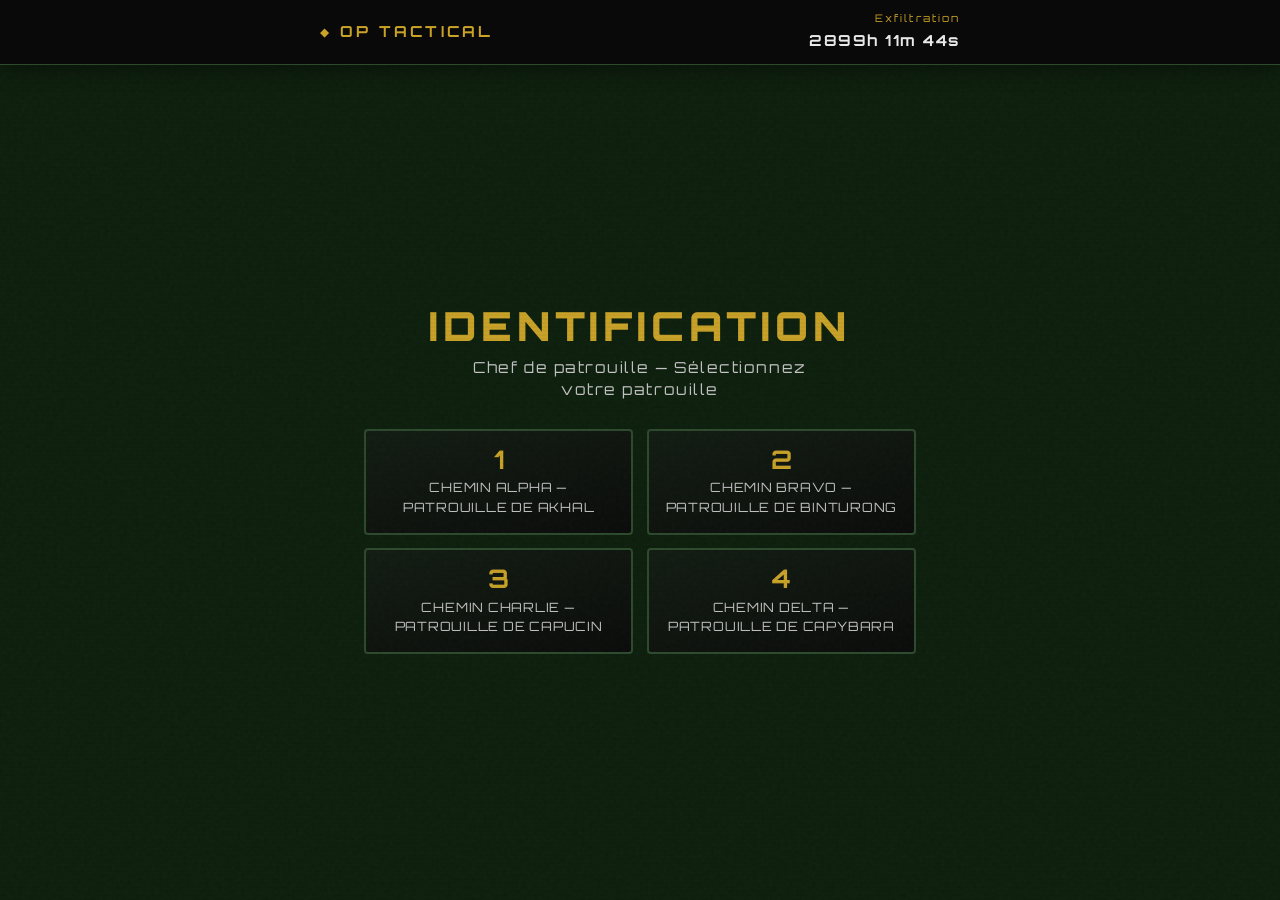
<file: index.html>
<!DOCTYPE html>
<html lang="fr">
<head>
    <meta charset="UTF-8">
    <meta name="viewport" content="width=device-width, initial-scale=1, viewport-fit=cover">
    <meta name="theme-color" content="#0d1f0d">
    <meta name="mobile-web-app-capable" content="yes">
    <meta name="apple-mobile-web-app-capable" content="yes">
    <meta name="apple-mobile-web-app-status-bar-style" content="black-translucent">
    <title>OP TACTICAL — Identification</title>
    <link rel="icon" href="data:image/svg+xml,%3Csvg xmlns='http://www.w3.org/2000/svg' viewBox='0 0 32 32'%3E%3Crect fill='%230d1f0d' width='32' height='32' rx='4'/%3E%3Cpath fill='%234a8c4a' d='M16 6 L26 16 L16 26 L6 16 Z'/%3E%3C/svg%3E" type="image/svg+xml">
    <link rel="stylesheet" href="styles.css">
    <link rel="preconnect" href="https://fonts.googleapis.com">
    <link rel="preconnect" href="https://fonts.gstatic.com" crossorigin>
    <link href="https://fonts.googleapis.com/css2?family=Orbitron:wght@400;600;700;900&family=Rajdhani:wght@400;500;600;700&display=swap" rel="stylesheet">
</head>
<body class="page-index">
    <div class="scanline" aria-hidden="true"></div>
    <div class="noise" aria-hidden="true"></div>

    <div class="index-scroll">
        <header class="index-sticky-bar" role="banner">
            <div class="index-sticky-inner">
                <span class="index-sticky-brand">◆ OP TACTICAL</span>
                <div class="index-sticky-countdown" aria-live="polite">
                    <span class="countdown-label">Exfiltration</span>
                    <span id="countdown" class="countdown-value">--h --m --s</span>
                </div>
            </div>
        </header>

        <main class="ecran-identification">
            <div class="identification-content">
                <h1 class="identification-title">IDENTIFICATION</h1>
                <p class="identification-sub">Chef de patrouille — Sélectionnez votre patrouille</p>
                <div class="identification-choix">
                    <a href="patrouille-1.html" class="btn-identif btn-patrouille">
                        <span class="btn-patrouille-num">1</span>
                        <span class="btn-patrouille-chemin">CHEMIN ALPHA — PATROUILLE DE AKHAL</span>
                    </a>
                    <a href="patrouille-2.html" class="btn-identif btn-patrouille">
                        <span class="btn-patrouille-num">2</span>
                        <span class="btn-patrouille-chemin">CHEMIN BRAVO — PATROUILLE DE BINTURONG</span>
                    </a>
                    <a href="patrouille-3.html" class="btn-identif btn-patrouille">
                        <span class="btn-patrouille-num">3</span>
                        <span class="btn-patrouille-chemin">CHEMIN CHARLIE — PATROUILLE DE CAPUCIN</span>
                    </a>
                    <a href="patrouille-4.html" class="btn-identif btn-patrouille">
                        <span class="btn-patrouille-num">4</span>
                        <span class="btn-patrouille-chemin">CHEMIN DELTA — PATROUILLE DE CAPYBARA</span>
                    </a>
                </div>
            </div>
        </main>
    </div>

    <script src="patrouille-common.js"></script>
</body>
</html>
</file>
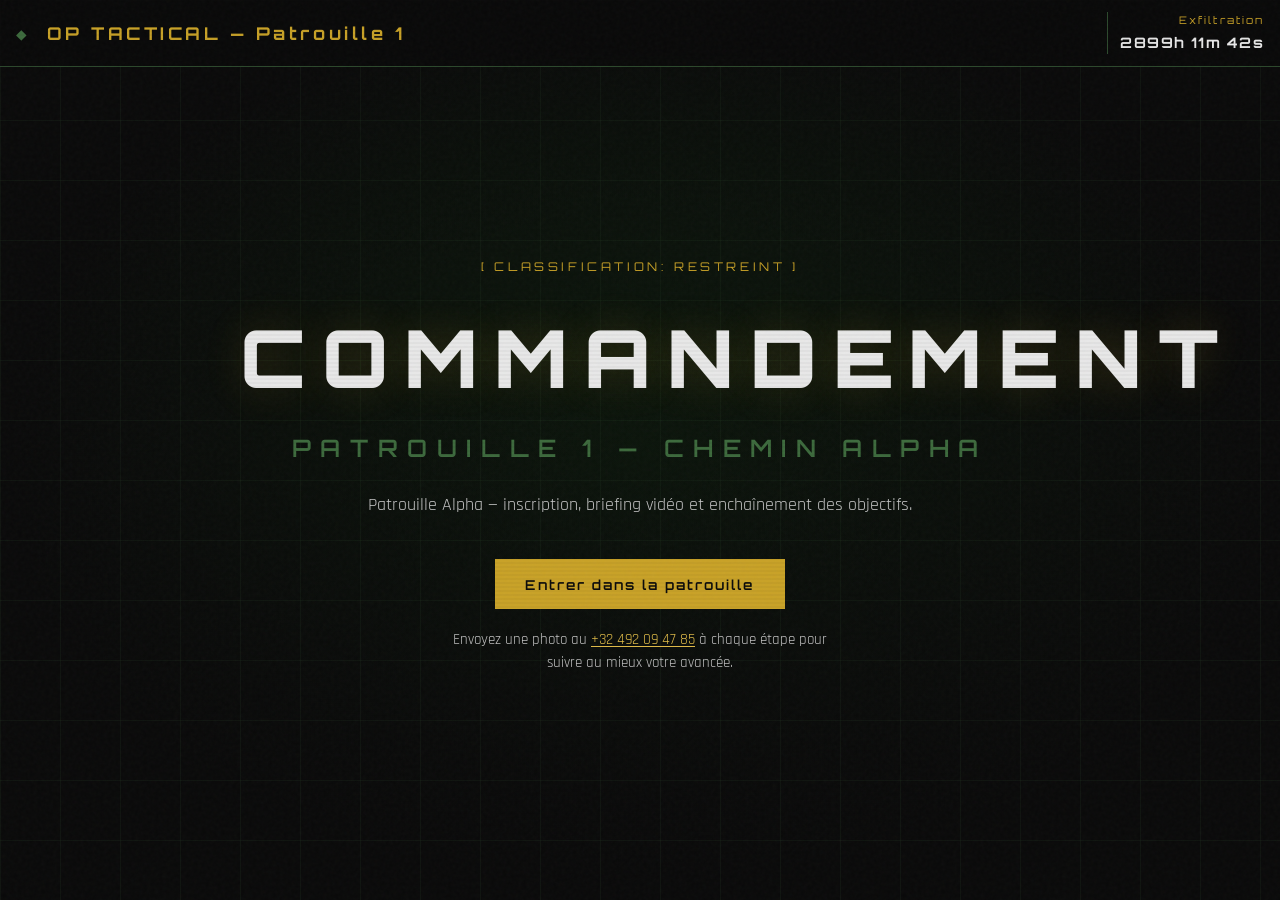
<file: patrouille-1.html>
<!DOCTYPE html>
<html lang="fr">
<head>
    <meta charset="UTF-8">
    <meta name="viewport" content="width=device-width, initial-scale=1, viewport-fit=cover">
    <meta name="theme-color" content="#0d1f0d">
    <meta name="mobile-web-app-capable" content="yes">
    <meta name="apple-mobile-web-app-capable" content="yes">
    <meta name="apple-mobile-web-app-status-bar-style" content="black-translucent">
    <title>OP TACTICAL — Patrouille 1 (Alpha)</title>
    <link rel="icon" href="data:image/svg+xml,%3Csvg xmlns='http://www.w3.org/2000/svg' viewBox='0 0 32 32'%3E%3Crect fill='%230d1f0d' width='32' height='32' rx='4'/%3E%3Cpath fill='%234a8c4a' d='M16 6 L26 16 L16 26 L6 16 Z'/%3E%3C/svg%3E" type="image/svg+xml">
    <link rel="stylesheet" href="styles.css">
    <link rel="preconnect" href="https://fonts.googleapis.com">
    <link rel="preconnect" href="https://fonts.gstatic.com" crossorigin>
    <link href="https://fonts.googleapis.com/css2?family=Orbitron:wght@400;600;700;900&family=Rajdhani:wght@400;500;600;700&display=swap" rel="stylesheet">
</head>
<body data-patrouille="1" data-parcours="patrouille-1" data-nombre-points="8" class="identifie">
    <div class="scanline" aria-hidden="true"></div>
    <div class="noise" aria-hidden="true"></div>

    <nav class="nav-tactical" aria-label="Navigation">
        <div class="nav-brand">
            <span class="badge">◆</span>
            <span>OP TACTICAL — Patrouille 1</span>
        </div>
        <div class="nav-countdown nav-countdown--bar" aria-live="polite">
            <span class="countdown-label">Exfiltration</span>
            <span class="countdown-value" id="countdown">--h --m --s</span>
        </div>
    </nav>

    <header class="hero-militaire">
        <div class="hero-overlay"></div>
        <div class="hero-grid"></div>
        <div class="hero-content">
            <p class="hero-tag">[ CLASSIFICATION: RESTREINT ]</p>
            <h1>
                <span class="hero-title">COMMANDEMENT</span>
                <span class="hero-sub">PATROUILLE 1 — CHEMIN ALPHA</span>
            </h1>
            <p class="hero-desc">Patrouille Alpha — inscription, briefing vidéo et enchaînement des objectifs.</p>
            <div class="hero-cta">
                <button type="button" class="btn btn-primary" id="btn-exfiltration">Entrer dans la patrouille</button>
            </div>
            <p class="hero-photo-instruction">Envoyez une photo au <a href="tel:+32492094785">+32&nbsp;492&nbsp;09&nbsp;47&nbsp;85</a> à chaque étape pour suivre au mieux votre avancée.</p>
        </div>
    </header>

    <div id="suite-site" class="suite-site" aria-hidden="true" tabindex="-1">
        <section id="section-participants" class="section-participants">
            <div class="container">
                <h2 class="section-title">
                    <span class="title-badge">TOTEM</span>
                    PATROUILLE 1 — MEMBRES PRÉSENTS
                </h2>
                <p class="participants-intro">Enregistrez chaque membre présent (totem ou identité). Ajoutez une ligne par personne, puis validez!</p>
                <form id="form-participants" class="form-participants">
                    <div id="liste-participants">
                        <div class="participant-row">
                            <label class="participant-label">Participant 1</label>
                            <input type="text" class="participant-totem" placeholder="TOTEM / IDENTITÉ" required>
                        </div>
                    </div>
                    <div class="participants-actions">
                        <button type="button" class="btn btn-outline" id="btn-ajouter-participant">+ AJOUTER UN PARTICIPANT</button>
                        <button type="submit" class="btn btn-primary" id="btn-valider-participants">VALIDER</button>
                    </div>
                </form>
            </div>
        </section>

        <!-- Vidéo d’intro -->
        <section id="section-intro-video" class="suite-section section-video" aria-hidden="true">
            <div class="container">
                <h2 class="section-title"><span class="title-badge">BRIEFING</span> VIDÉO D’INTRODUCTION</h2>
            </div>
            <div class="parcours-separateur" role="separator" aria-label="Lecture vidéo">
                <span class="parcours-separateur-line" aria-hidden="true"></span>
                <span class="parcours-separateur-label">Vidéo — Briefing d’introduction</span>
                <span class="parcours-separateur-line" aria-hidden="true"></span>
            </div>
            <div class="video-wrapper">
                <video id="video-intro-patrouille" class="video-tactical" playsinline controls>
                    <source src="https://www.eltriofactory.com/assets/thirion/videointro.mp4" type="video/mp4">
                    Votre navigateur ne prend pas en charge la lecture vidéo.
                </video>
            </div>
            <p class="parcours-skip"><button type="button" class="btn btn-outline" id="btn-skip-intro">Passer au colis de survie</button></p>
        </section>

        <!-- Avant point 1 : colis près de la chapelle (patrouille 1) -->
        <section id="section-colis-chapelle" class="suite-section section-etape section-colis-chapelle" aria-hidden="true">
            <div class="container">
                <h2 class="section-title"><span class="title-badge">DÉPART</span> COLIS DE SURVIE</h2>
            </div>
            <div class="parcours-separateur" role="separator" aria-label="Colis de survie">
                <span class="parcours-separateur-line" aria-hidden="true"></span>
                <span class="parcours-separateur-label">Avant la carte — récupération du colis</span>
                <span class="parcours-separateur-line" aria-hidden="true"></span>
            </div>
            <p class="parcours-texte">Avant d’ouvrir la <strong>première carte</strong>, récupérez le <strong>colis de survie</strong> : vous le trouverez <strong>derrière la chapelle</strong>, <strong>derrière un arbre</strong>, <strong>sous un tas de feuilles</strong>.</p>
            <div class="parcours-actions">
                <button type="button" class="btn btn-primary" id="btn-colis-chapelle-trouve">Nous avons retrouvé le colis — accéder au point 1 (carte)</button>
            </div>
        </section>

        <!-- Point 1 — cockpit ; le point 2 est la vidéo pilotes -->
        <section id="section-etape-1" class="suite-section section-map section-etape" aria-hidden="true">
            <h2 class="section-title section-title-map">
                <span class="title-badge">POINT 1</span>
                CARTE — COCKPIT (FICTION)
            </h2>
            <p class="map-coords">50.510418, 6.039995 — Niveau 15 <span class="coord-note"></span></p>
            <p class="parcours-texte">Au <strong>point 1</strong>, repérez le <strong>cockpit</strong> sur la carte. Une fois sur zone, validez votre arrivée pour poursuivre vers le <strong>point 2</strong>.</p>
            <div class="parcours-partie parcours-partie-cockpit">
                <p class="parcours-partie-titre"><span class="parcours-partie-badge">Partie 1</span> Carte &amp; repérage cockpit</p>
                <div class="map-wrapper">
                    <iframe src="https://www.google.com/maps?q=50.510418,6.039995&z=15&output=embed" width="600" height="450" style="border:0;" allowfullscreen="" loading="lazy" referrerpolicy="no-referrer-when-downgrade" title="Carte — point 1"></iframe>
                </div>
                <div class="parcours-actions">
                    <button type="button" class="btn btn-primary" id="btn-cockpit-trouve">Bien arrivé sur zone — valider</button>
                </div>
            </div>
            <div id="bloc-apres-cockpit" class="parcours-bloc parcours-hidden" aria-hidden="true">
                <div class="parcours-separateur" role="separator" aria-label="Étape suivante">
                    <span class="parcours-separateur-line" aria-hidden="true"></span>
                    <span class="parcours-separateur-label">Cockpit validé</span>
                    <span class="parcours-separateur-line" aria-hidden="true"></span>
                </div>
                <p class="parcours-texte">Direction le <strong>point 2</strong>.</p>
                <div class="parcours-actions">
                    <button type="button" class="btn btn-primary" id="btn-vers-etape-2">Accéder au point 2 — vidéo pilotes</button>
                </div>
            </div>
        </section>

        <!-- Point 2 — vidéo pilotes + carte zone chimistes (la vidéo chimistes est au point 3) -->
        <section id="section-etape-2" class="suite-section section-video section-etape" aria-hidden="true">
            <div class="container">
                <h2 class="section-title"><span class="title-badge">POINT 2</span> PILOTES &amp; CARTE CHIMISTES</h2>
            </div>
            <div class="parcours-separateur" role="separator" aria-label="Vidéo pilotes">
                <span class="parcours-separateur-line" aria-hidden="true"></span>
                <span class="parcours-separateur-label">Vidéo — pilotes</span>
                <span class="parcours-separateur-line" aria-hidden="true"></span>
            </div>
            <div class="video-wrapper">
                <video id="video-pilotes" class="video-tactical" playsinline controls preload="auto">
                    <source src="https://www.eltriofactory.com/assets/thirion/videopilote.mp4" type="video/mp4">
                    Votre navigateur ne prend pas en charge la lecture vidéo.
                </video>
            </div>
            <p class="parcours-skip"><button type="button" class="btn btn-outline" id="btn-suite-apres-pilotes">Bien reçu</button></p>
            <div id="bloc-info-apres-pilotes" class="parcours-bloc parcours-hidden" aria-hidden="true">
                <div class="parcours-separateur" role="separator" aria-label="Carte chimistes">
                    <span class="parcours-separateur-line" aria-hidden="true"></span>
                    <span class="parcours-separateur-label">Carte zone chimistes</span>
                    <span class="parcours-separateur-line" aria-hidden="true"></span>
                </div>
                <p class="parcours-texte"><strong>Indice :</strong> les chimistes vous attendent sur la zone ci-dessous. Mémorisez-la : au <strong>point 3</strong>.</p>
                <div class="parcours-partie parcours-partie-carte">
                    <p class="map-coords">50.518356, 6.023498 — Niveau 15 <span class="coord-note"></span></p>
                    <div class="map-wrapper">
                        <iframe src="https://www.google.com/maps?q=50.518356,6.023498&z=15&output=embed" width="600" height="450" style="border:0;" allowfullscreen="" referrerpolicy="no-referrer-when-downgrade" title="Carte — zone chimistes (point 2)"></iframe>
                    </div>
                </div>
                <div class="parcours-actions">
                    <button type="button" class="btn btn-primary" id="btn-vers-etape-3">on est arrivés sur site</button>
                </div>
            </div>
        </section>

        <!-- Point 3 — échanges chimistes (captures) puis énigme -->
        <section id="section-etape-3" class="suite-section section-map section-etape" aria-hidden="true">
            <h2 class="section-title section-title-map">
                <span class="title-badge">POINT 3</span>
                CHIMISTES &amp; EXERCICE 
            </h2>
            <div id="bloc-chimistes-captures" class="parcours-bloc">
                <div class="parcours-separateur" role="separator" aria-label="Échanges des chimistes">
                    <span class="parcours-separateur-line" aria-hidden="true"></span>
                    <span class="parcours-separateur-label">Partie 1 — Échanges des chimistes</span>
                    <span class="parcours-separateur-line" aria-hidden="true"></span>
                </div>
                <div class="video-wrapper galerie-chimistes-p3">
                    <figure class="photo-indice">
                        <img src="chimistes-p3-1.png" alt="Conversation chimistes — capture 1" loading="lazy" width="400">
                    </figure>
                    <figure class="photo-indice">
                        <img src="chimistes-p3-2.png" alt="Conversation chimistes — capture 2" loading="lazy" width="400">
                    </figure>
                    <figure class="photo-indice">
                        <img src="chimistes-p3-3.png" alt="Conversation chimistes — capture 3" loading="lazy" width="400">
                    </figure>
                </div>
                <p class="parcours-skip"><button type="button" class="btn btn-outline" id="btn-suite-chimistes">Passer à l’énigme</button></p>
            </div>
            <div id="bloc-exo-chimie" class="parcours-bloc parcours-hidden" aria-hidden="true">
                <div class="parcours-separateur" role="separator" aria-label="Énigme">
                    <span class="parcours-separateur-line" aria-hidden="true"></span>
                    <span class="parcours-separateur-label">Partie 3 — Énigme</span>
                    <span class="parcours-separateur-line" aria-hidden="true"></span>
                </div>
                <h3 class="parcours-h3">Coordonnées du point suivant (moteur)</h3>
                <p class="parcours-texte">Résolvez l’énigme pour afficher les coordonnées du <strong>point 4</strong>.</p>
                <form id="form-exo-chimie" class="form-parcours">
                    <label class="participant-label" for="input-exo-chimie">Votre réponse</label>
                    <input type="text" id="input-exo-chimie" class="participant-totem" placeholder="Code / réponse" required autocomplete="off">
                    <p id="err-exo-chimie" class="parcours-err" hidden>Réponse incorrecte.</p>
                    <button type="submit" class="btn btn-primary">Valider</button>
                </form>
            </div>
            <div id="bloc-coords-point3" class="parcours-bloc parcours-hidden" aria-hidden="true">
                <div class="parcours-separateur" role="separator" aria-label="Indice suivant">
                    <span class="parcours-separateur-line" aria-hidden="true"></span>
                    <span class="parcours-separateur-label">Accéder à la carte</span>
                    <span class="parcours-separateur-line" aria-hidden="true"></span>
                </div>
                <p class="parcours-texte"><strong>Coordonnées  :</strong> 50.533019, 6.004467 — rendez-vous au <strong>moteur</strong> (point 4).</p>
                <div class="map-wrapper">
                    <iframe src="https://www.google.com/maps?q=50.533019,6.004467&z=15&output=embed" allowfullscreen="" loading="lazy" referrerpolicy="no-referrer-when-downgrade" title="Carte — moteur (point 4)"></iframe>
                </div>
                <div class="parcours-actions">
                    <button type="button" class="btn btn-primary" id="btn-vers-etape-4">On est en position</button>
                </div>
            </div>
        </section>

        <!-- Point maps 4 — moteur + ingénieurs + 150 pas + GPS -->
        <section id="section-etape-4" class="suite-section section-map section-etape" aria-hidden="true">
            <h2 class="section-title section-title-map">
                <span class="title-badge">POINT 4</span>
                MOTEUR &amp; INGÉNIEURS 
            </h2>
            <div class="parcours-partie parcours-partie-carte">
                <p class="parcours-partie-titre"><span class="parcours-partie-badge"></span> Carte &amp; validation sur place</p>
                <p class="map-coords">50.550609, 5.988570 — Niveau 16 <span class="coord-note"></span></p>
                <div class="map-wrapper">
                    <iframe src="https://www.google.com/maps?q=50.550609,5.988570&z=16&output=embed" allowfullscreen="" loading="lazy" referrerpolicy="no-referrer-when-downgrade" title="Carte — point 4"></iframe>
                </div>
                <div id="parcours-avant-video-p4" class="parcours-sur-place">
                    <p class="parcours-texte">Lorsque la patrouille est <strong>physiquement au point 4</strong> (moteur), validez pour afficher la vidéo des ingénieurs.</p>
                    <div class="parcours-actions">
                        <button type="button" class="btn btn-primary" id="btn-sur-place-p4">Nous sommes au point 4 — afficher la vidéo</button>
                    </div>
                </div>
            </div>
            <div id="bloc-video-ingenieurs" class="parcours-bloc parcours-hidden" aria-hidden="true">
                <div class="parcours-separateur" role="separator" aria-label="Vidéo des ingénieurs">
                    <span class="parcours-separateur-line" aria-hidden="true"></span>
                    <span class="parcours-separateur-label">Vidéo des deux ingénieurs</span>
                    <span class="parcours-separateur-line" aria-hidden="true"></span>
                </div>
                <div class="video-wrapper">
                    <video id="video-ingenieurs" class="video-tactical" playsinline controls>
                        <source src="https://www.eltriofactory.com/assets/thirion/video150m.mp4" type="video/mp4">
                    </video>
                </div>
                <p class="parcours-skip"><button type="button" class="btn btn-outline" id="btn-suite-ingenieurs">Passer au formulaire GPS</button></p>
            </div>
            <div id="bloc-form-gps" class="parcours-bloc parcours-hidden" aria-hidden="true">
                <div class="parcours-separateur" role="separator" aria-label="Saisie GPS">
                    <span class="parcours-separateur-line" aria-hidden="true"></span>
                    <span class="parcours-separateur-label">Saisie GPS</span>
                    <span class="parcours-separateur-line" aria-hidden="true"></span>
                </div>
                <h3 class="parcours-h3">Position après 150 pas</h3>
                <form id="form-gps-etape3" class="form-parcours">
                    <label class="participant-label" for="input-lat">Latitude (après 150 pas)</label>
                    <input type="text" id="input-lat" class="participant-totem" placeholder="ex. 50.4831" inputmode="decimal">
                    <label class="participant-label" for="input-lng">Longitude</label>
                    <input type="text" id="input-lng" class="participant-totem" placeholder="ex. 5.9680" inputmode="decimal">
                    <p id="err-gps" class="parcours-err" hidden></p>
                    <button type="submit" class="btn btn-primary">Valider la position — afficher l’itinéraire</button>
                </form>
            </div>
            <div id="bloc-itineraire-p4" class="parcours-bloc parcours-hidden" aria-hidden="true">
                <div class="parcours-separateur" role="separator" aria-label="Itinéraire">
                    <span class="parcours-separateur-line" aria-hidden="true"></span>
                    <span class="parcours-separateur-label">Itinéraire</span>
                    <span class="parcours-separateur-line" aria-hidden="true"></span>
                </div>
                <h3 class="parcours-h3">Itinéraire</h3>
                <p class="map-coords">Lien carte  : 50.575722, 5.967809 — Niveau 15 <span class="coord-note"></span></p>
                <div class="map-wrapper">
                    <iframe src="https://www.google.com/maps?q=50.575722,5.967809&z=15&output=embed" allowfullscreen="" loading="lazy" referrerpolicy="no-referrer-when-downgrade" title="Carte — itinéraire (point 4)"></iframe>
                </div>
                <div class="parcours-actions">
                    <button type="button" class="btn btn-primary" id="btn-gps-vers-etape-5">On est en position</button>
                </div>
            </div>
        </section>

        <!-- Point 5 — message vocal (même fichier que pilotes tant que la vidéo visio n’est pas disponible) -->
        <section id="section-etape-5" class="suite-section section-etape section-etape-visio" aria-hidden="true">
            <div class="container">
                <h2 class="section-title"><span class="title-badge">POINT 5</span> MESSAGE VOCAL</h2>
                <div class="video-wrapper">
                    <audio id="audio-visio-p4" class="audio-parcours" controls preload="auto">
                        <source src="vocalpilote.m4a" type="audio/mp4">
                    </audio>
                </div>
                <p class="parcours-skip"><button type="button" class="btn btn-outline" id="btn-suite-visio">Passer au point 6</button></p>
                <div id="bloc-btn-etape-6" class="parcours-actions parcours-hidden" aria-hidden="true">
                    <button type="button" class="btn btn-primary" id="btn-vers-etape-6-indices">Continuer vers le point 6</button>
                </div>
            </div>
        </section>

        <!-- Point 6 — photos + similitudes + carte + objet (dague) -->
        <section id="section-etape-6" class="suite-section section-map section-etape" aria-hidden="true">
            <h2 class="section-title section-title-map">
                <span class="title-badge">POINT 6</span>
                INDICES VISUELS 
            </h2>
            <p class="parcours-texte">Observez les <strong>photos</strong> et les <strong>similitudes</strong>. Sous les images, saisissez le nom de l’objet identifié.</p>
            <div class="galerie-cinq">
                <figure class="photo-indice"><img src="dague2.jpeg" alt="Indice visuel 1" loading="lazy" width="400" height="300"></figure>
                <figure class="photo-indice"><img src="dague3.jpeg" alt="Indice visuel 2" loading="lazy" width="400" height="300"></figure>
                <figure class="photo-indice"><img src="dague4.jpeg" alt="Indice visuel 3" loading="lazy" width="400" height="300"></figure>
                <figure class="photo-indice"><img src="dague5.jpeg" alt="Indice visuel 4" loading="lazy" width="400" height="300"></figure>
            </div>
            <form id="form-objet-totem" class="form-parcours">
                <label class="participant-label" for="input-objet">Quel objet avez-vous identifié ?</label>
                <input type="text" id="input-objet" class="participant-totem" placeholder="ex. avion" required autocomplete="off">
                <p id="err-objet" class="parcours-err" hidden>Objet non reconnu.</p>
               
                <button type="submit" class="btn btn-primary" id="btn-valider-objet-p5">Valider — afficher la carte</button>
            </form>
            <div id="bloc-carte-point5" class="parcours-bloc parcours-hidden" aria-hidden="true">
                <div class="parcours-separateur" role="separator" aria-label="Carte">
                    <span class="parcours-separateur-line" aria-hidden="true"></span>
                    <span class="parcours-separateur-label">Partie 2 — Carte débloquée</span>
                    <span class="parcours-separateur-line" aria-hidden="true"></span>
                </div>
                <h3 class="parcours-h3">Itinéraire</h3>
                <p class="map-coords">Lien carte  : 50.587840, 5.970914 — Niveau 15 <span class="coord-note"></span></p>
                <div class="map-wrapper">
                    <iframe src="https://www.google.com/maps?q=50.587840,5.970914&z=15&output=embed" allowfullscreen="" loading="lazy" referrerpolicy="no-referrer-when-downgrade" title="Carte — point 6"></iframe>
                </div>
            </div>
            <div id="bloc-vers-etape-7" class="parcours-actions parcours-hidden" aria-hidden="true">
                <button type="button" class="btn btn-primary" id="btn-vers-etape-7-adieu">On est en haut!</button>
            </div>
        </section>

        <!-- Point 7 — adieu + question restaurant -->
        <section id="section-etape-7" class="suite-section section-video section-etape" aria-hidden="true">
            <div class="container">
                <h2 class="section-title"><span class="title-badge">POINT 7</span> MESSAGE PERSONNEL</h2>
            </div>
            <div class="parcours-separateur" role="separator" aria-label="Vidéo message personnel">
                <span class="parcours-separateur-line" aria-hidden="true"></span>
                <span class="parcours-separateur-label">Vidéo — Message personnel</span>
                <span class="parcours-separateur-line" aria-hidden="true"></span>
            </div>
            <div class="video-wrapper">
                <video id="video-adieu" class="video-tactical" playsinline controls preload="auto">
                    <source src="https://www.eltriofactory.com/assets/thirion/videoadieu.mp4" type="video/mp4">
                </video>
            </div>
            <p class="parcours-skip"><button type="button" class="btn btn-outline" id="btn-suite-adieu">Passer à la question</button></p>
            <div class="container">
                <div id="bloc-form-vue-restaurant" class="parcours-bloc parcours-hidden" aria-hidden="true">
                    <div class="parcours-separateur" role="separator" aria-label="Question restaurant">
                        <span class="parcours-separateur-line" aria-hidden="true"></span>
                        <span class="parcours-separateur-label">Question</span>
                        <span class="parcours-separateur-line" aria-hidden="true"></span>
                    </div>
                    <h3 class="parcours-h3">Vue du restaurant</h3>
                    <form id="form-vue-restaurant" class="form-parcours">
                        <label class="participant-label" for="input-vue-restaurant">Que voyez vous depuis le restaurant?</label>
                        <input type="text" id="input-vue-restaurant" class="participant-totem" placeholder="Un mot (ex. canard)" required autocomplete="off">
                        <p id="err-vue" class="parcours-err" hidden>Réponse incorrecte.</p>
                        <button type="submit" class="btn btn-primary">Valider — débloquer le point 8</button>
                    </form>
                </div>
            </div>
        </section>

        <!-- Point 8 — appel, teaser, fin timer, rdv Gileppe -->
        <section id="section-etape-8" class="suite-section section-etape section-fin-mission" aria-hidden="true">
            <div class="container">
                <h2 class="section-title"><span class="title-badge">POINT 8</span> RÉVÉLATION</h2>
                <div class="bloc-message-final">
                    <audio class="audio-parcours" controls preload="metadata">
                        <source src="final.m4a" type="audio/mp4">
                    </audio>
                    <p class="message-teaser">Cette histoire sera tirée au clair <strong>la semaine prochaine</strong> — préparez-vous pour la mission suivante.</p>
                    <p class="message-rdv"><strong>Rendez-vous final:</strong> parking de la Gileppe — coordonnées indicatives 50.486000, 5.974500.</p>
                </div>
            </div>
        </section>

        <footer id="footer-parcours" class="suite-section footer-militaire footer-parcours" aria-hidden="true">
            <div class="footer-content">
                <span class="footer-brand">◆ OP TACTICAL — Patrouille 1</span>
                <span class="footer-sep">|</span>
                <span>Système sécurisé — Parcours Chemin Alpha — Fait par Jag</span>
            </div>
        </footer>
    </div>

    <script src="patrouille-common.js"></script>
    <script src="patrouille-1.js"></script>
</body>
</html>
</file>
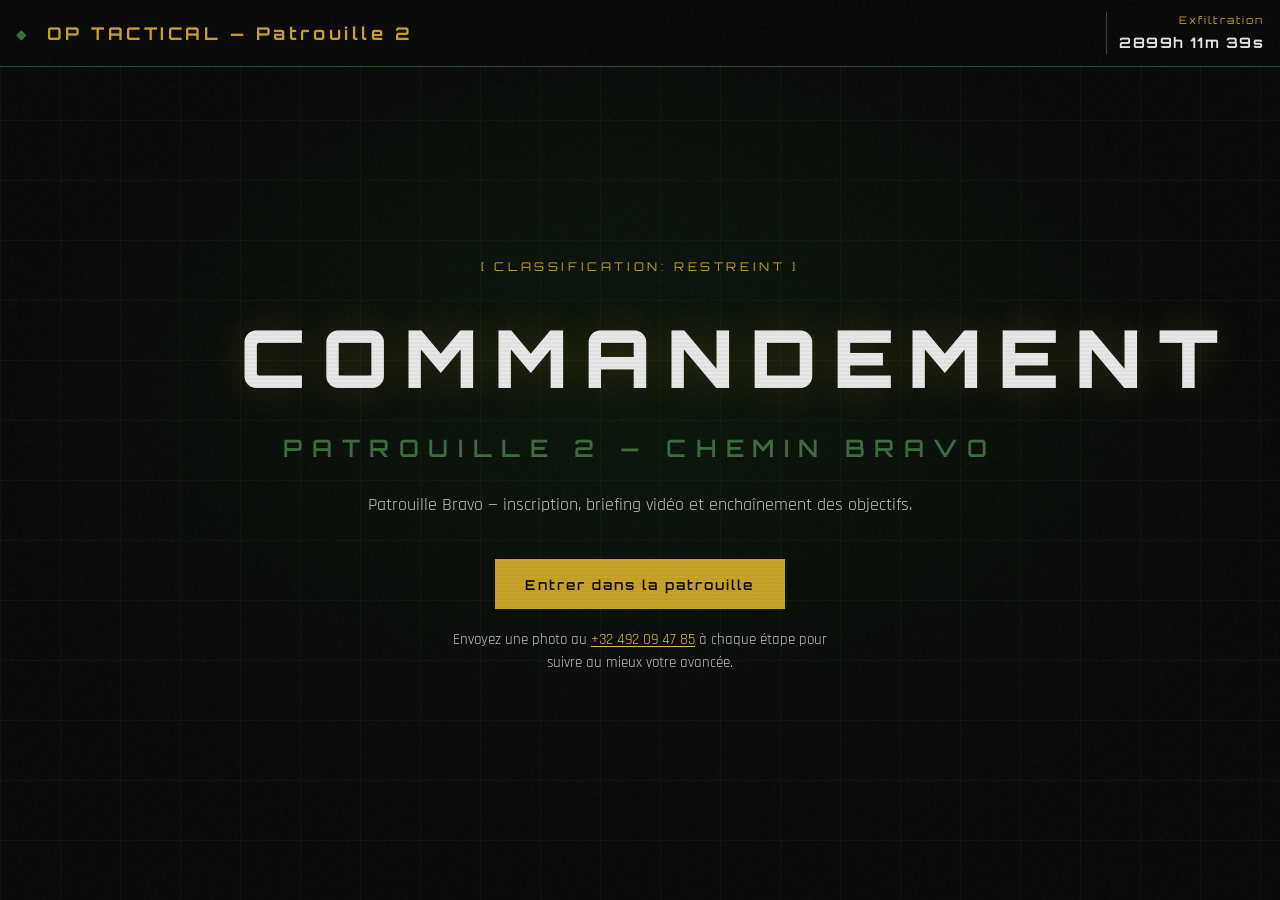
<file: patrouille-2.html>
<!DOCTYPE html>
<html lang="fr">
<head>
    <meta charset="UTF-8">
    <meta name="viewport" content="width=device-width, initial-scale=1, viewport-fit=cover">
    <meta name="theme-color" content="#0d1f0d">
    <meta name="mobile-web-app-capable" content="yes">
    <meta name="apple-mobile-web-app-capable" content="yes">
    <meta name="apple-mobile-web-app-status-bar-style" content="black-translucent">
    <title>OP TACTICAL — Patrouille 2 (Bravo)</title>
    <link rel="icon" href="data:image/svg+xml,%3Csvg xmlns='http://www.w3.org/2000/svg' viewBox='0 0 32 32'%3E%3Crect fill='%230d1f0d' width='32' height='32' rx='4'/%3E%3Cpath fill='%234a8c4a' d='M16 6 L26 16 L16 26 L6 16 Z'/%3E%3C/svg%3E" type="image/svg+xml">
    <link rel="stylesheet" href="styles.css">
    <link rel="preconnect" href="https://fonts.googleapis.com">
    <link rel="preconnect" href="https://fonts.gstatic.com" crossorigin>
    <link href="https://fonts.googleapis.com/css2?family=Orbitron:wght@400;600;700;900&family=Rajdhani:wght@400;500;600;700&display=swap" rel="stylesheet">
</head>
<body data-patrouille="2" data-parcours="patrouille-2" data-nombre-points="8" class="identifie">
    <div class="scanline" aria-hidden="true"></div>
    <div class="noise" aria-hidden="true"></div>

    <nav class="nav-tactical" aria-label="Navigation">
        <div class="nav-brand">
            <span class="badge">◆</span>
            <span>OP TACTICAL — Patrouille 2</span>
        </div>
        <div class="nav-countdown nav-countdown--bar" aria-live="polite">
            <span class="countdown-label">Exfiltration</span>
            <span class="countdown-value" id="countdown">--h --m --s</span>
        </div>
    </nav>

    <header class="hero-militaire">
        <div class="hero-overlay"></div>
        <div class="hero-grid"></div>
        <div class="hero-content">
            <p class="hero-tag">[ CLASSIFICATION: RESTREINT ]</p>
            <h1>
                <span class="hero-title">COMMANDEMENT</span>
                <span class="hero-sub">PATROUILLE 2 — CHEMIN BRAVO</span>
            </h1>
            <p class="hero-desc">Patrouille Bravo — inscription, briefing vidéo et enchaînement des objectifs.</p>
            <div class="hero-cta">
                <button type="button" class="btn btn-primary" id="btn-exfiltration">Entrer dans la patrouille</button>
            </div>
            <p class="hero-photo-instruction">Envoyez une photo au <a href="tel:+32492094785">+32&nbsp;492&nbsp;09&nbsp;47&nbsp;85</a> à chaque étape pour suivre au mieux votre avancée.</p>
        </div>
    </header>

    <div id="suite-site" class="suite-site" aria-hidden="true" tabindex="-1">
        <section id="section-participants" class="section-participants">
            <div class="container">
                <h2 class="section-title">
                    <span class="title-badge">TOTEM</span>
                    PATROUILLE 2 — MEMBRES PRÉSENTS
                </h2>
                <p class="participants-intro">Enregistrez chaque membre présent (totem ou identité). Ajoutez une ligne par personne, puis validez!</p>
                <form id="form-participants" class="form-participants">
                    <div id="liste-participants">
                        <div class="participant-row">
                            <label class="participant-label">Participant 1</label>
                            <input type="text" class="participant-totem" placeholder="TOTEM / IDENTITÉ" required>
                        </div>
                    </div>
                    <div class="participants-actions">
                        <button type="button" class="btn btn-outline" id="btn-ajouter-participant">+ AJOUTER UN PARTICIPANT</button>
                        <button type="submit" class="btn btn-primary" id="btn-valider-participants">VALIDER</button>
                    </div>
                </form>
            </div>
        </section>

        <!-- Vidéo d’intro -->
        <section id="section-intro-video" class="suite-section section-video" aria-hidden="true">
            <div class="container">
                <h2 class="section-title"><span class="title-badge">BRIEFING</span> VIDÉO D’INTRODUCTION</h2>
            </div>
            <div class="parcours-separateur" role="separator" aria-label="Lecture vidéo">
                <span class="parcours-separateur-line" aria-hidden="true"></span>
                <span class="parcours-separateur-label">Vidéo — Briefing d’introduction</span>
                <span class="parcours-separateur-line" aria-hidden="true"></span>
            </div>
            <div class="video-wrapper">
                <video id="video-intro-patrouille" class="video-tactical" playsinline controls>
                    <source src="https://www.eltriofactory.com/assets/thirion/videointro.mp4" type="video/mp4">
                    Votre navigateur ne prend pas en charge la lecture vidéo.
                </video>
            </div>
            <p class="parcours-skip"><button type="button" class="btn btn-outline" id="btn-skip-intro">Passer à l’office du tourisme (colis)</button></p>
        </section>

        <!-- Patrouille 2 uniquement : colis à l’office du tourisme avant la 1re carte -->
        <section id="section-colis-office-tourisme" class="suite-section section-etape section-colis-ot" aria-hidden="true">
            <div class="container">
                <h2 class="section-title"><span class="title-badge">DÉPART</span> OFFICE DU TOURISME — COLIS</h2>
            </div>
            <div class="parcours-separateur" role="separator" aria-label="Colis office du tourisme">
                <span class="parcours-separateur-line" aria-hidden="true"></span>
                <span class="parcours-separateur-label">Avant la carte — récupération du colis</span>
                <span class="parcours-separateur-line" aria-hidden="true"></span>
            </div>
            <p class="parcours-texte">Avant d’ouvrir la <strong>première carte</strong> (point 1), rendez-vous à <strong>l’office du tourisme</strong> : un <strong>colis</strong> vous y attend. Récupérez-le pour démarrer la mission sur le terrain.</p>
            <div class="parcours-actions">
                <button type="button" class="btn btn-primary" id="btn-colis-ot-recu">Nous avons le colis — accéder au point 1 (carte)</button>
            </div>
        </section>

        <!-- Point 1 — cockpit ; le point 2 est la vidéo pilotes -->
        <section id="section-etape-1" class="suite-section section-map section-etape" aria-hidden="true">
            <h2 class="section-title section-title-map">
                <span class="title-badge">POINT 1</span>
                CARTE — COCKPIT (FICTION)
            </h2>
            <p class="map-coords">50.529471, 5.936506 — Niveau 15 <span class="coord-note"></span></p>
            <p class="parcours-texte">Au <strong>point 1</strong>, repérez le <strong>cockpit</strong> sur la carte. Une fois sur zone, validez votre arrivée pour poursuivre vers le <strong>point 2</strong>.</p>
            <div class="parcours-partie parcours-partie-cockpit">
                <p class="parcours-partie-titre"><span class="parcours-partie-badge">Partie 1</span> Carte &amp; repérage cockpit</p>
                <div class="map-wrapper">
                    <iframe src="https://www.google.com/maps?q=50.529471,5.936506&z=15&output=embed" width="600" height="450" style="border:0;" allowfullscreen="" loading="lazy" referrerpolicy="no-referrer-when-downgrade" title="Carte — point 1"></iframe>
                </div>
                <div class="parcours-actions">
                    <button type="button" class="btn btn-primary" id="btn-cockpit-trouve">Bien arrivé sur zone — valider</button>
                </div>
            </div>
            <div id="bloc-apres-cockpit" class="parcours-bloc parcours-hidden" aria-hidden="true">
                <div class="parcours-separateur" role="separator" aria-label="Étape suivante">
                    <span class="parcours-separateur-line" aria-hidden="true"></span>
                    <span class="parcours-separateur-label">Cockpit validé</span>
                    <span class="parcours-separateur-line" aria-hidden="true"></span>
                </div>
                <p class="parcours-texte">Direction le <strong>point 2</strong>.</p>
                <div class="parcours-actions">
                    <button type="button" class="btn btn-primary" id="btn-vers-etape-2">Accéder au point 2 — vidéo pilotes</button>
                </div>
            </div>
        </section>

        <!-- Point 2 — vidéo pilotes + carte zone chimistes (la vidéo chimistes est au point 3) -->
        <section id="section-etape-2" class="suite-section section-video section-etape" aria-hidden="true">
            <div class="container">
                <h2 class="section-title"><span class="title-badge">POINT 2</span> PILOTES &amp; CARTE CHIMISTES</h2>
            </div>
            <div class="parcours-separateur" role="separator" aria-label="Vidéo pilotes">
                <span class="parcours-separateur-line" aria-hidden="true"></span>
                <span class="parcours-separateur-label">Vidéo — pilotes</span>
                <span class="parcours-separateur-line" aria-hidden="true"></span>
            </div>
            <div class="video-wrapper">
                <video id="video-pilotes" class="video-tactical" playsinline controls preload="auto">
                    <source src="https://www.eltriofactory.com/assets/thirion/videopilote.mp4" type="video/mp4">
                    Votre navigateur ne prend pas en charge la lecture vidéo.
                </video>
            </div>
            <p class="parcours-skip"><button type="button" class="btn btn-outline" id="btn-suite-apres-pilotes">Bien reçu</button></p>
            <div id="bloc-info-apres-pilotes" class="parcours-bloc parcours-hidden" aria-hidden="true">
                <div class="parcours-separateur" role="separator" aria-label="Carte chimistes">
                    <span class="parcours-separateur-line" aria-hidden="true"></span>
                    <span class="parcours-separateur-label">Carte zone chimistes</span>
                    <span class="parcours-separateur-line" aria-hidden="true"></span>
                </div>
                <p class="parcours-texte"><strong>Indice :</strong> les chimistes vous attendent sur la zone ci-dessous. Mémorisez-la : au <strong>point 3</strong>.</p>
                <div class="parcours-partie parcours-partie-carte">
                    <p class="map-coords">50.539023, 5.933007 — Niveau 15 <span class="coord-note"></span></p>
                    <div class="map-wrapper">
                        <iframe src="https://www.google.com/maps?q=50.539023,5.933007&z=15&output=embed" width="600" height="450" style="border:0;" allowfullscreen="" referrerpolicy="no-referrer-when-downgrade" title="Carte — zone chimistes (point 2)"></iframe>
                    </div>
                </div>
                <div class="parcours-actions">
                    <button type="button" class="btn btn-primary" id="btn-vers-etape-3">on est arrivés sur site</button>
                </div>
            </div>
        </section>

        <!-- Point 3 — échanges chimistes (captures) puis énigme -->
        <section id="section-etape-3" class="suite-section section-map section-etape" aria-hidden="true">
            <h2 class="section-title section-title-map">
                <span class="title-badge">POINT 3</span>
                CHIMISTES &amp; EXERCICE 
            </h2>
            <div id="bloc-chimistes-captures" class="parcours-bloc">
                <div class="parcours-separateur" role="separator" aria-label="Échanges des chimistes">
                    <span class="parcours-separateur-line" aria-hidden="true"></span>
                    <span class="parcours-separateur-label">Partie 1 — Échanges des chimistes</span>
                    <span class="parcours-separateur-line" aria-hidden="true"></span>
                </div>
                <div class="video-wrapper galerie-chimistes-p3">
                    <figure class="photo-indice">
                        <img src="chimistes-p3-1.png" alt="Conversation chimistes — capture 1" loading="lazy" width="400">
                    </figure>
                    <figure class="photo-indice">
                        <img src="chimistes-p3-2.png" alt="Conversation chimistes — capture 2" loading="lazy" width="400">
                    </figure>
                    <figure class="photo-indice">
                        <img src="chimistes-p3-3.png" alt="Conversation chimistes — capture 3" loading="lazy" width="400">
                    </figure>
                </div>
                <p class="parcours-skip"><button type="button" class="btn btn-outline" id="btn-suite-chimistes">Passer à l’énigme</button></p>
            </div>
            <div id="bloc-exo-chimie" class="parcours-bloc parcours-hidden" aria-hidden="true">
                <div class="parcours-separateur" role="separator" aria-label="Énigme">
                    <span class="parcours-separateur-line" aria-hidden="true"></span>
                    <span class="parcours-separateur-label">Partie 3 — Énigme</span>
                    <span class="parcours-separateur-line" aria-hidden="true"></span>
                </div>
                <h3 class="parcours-h3">Coordonnées du point suivant (moteur)</h3>
                <p class="parcours-texte">Résolvez l’énigme pour afficher les coordonnées du <strong>point 4</strong>.</p>
                <form id="form-exo-chimie" class="form-parcours">
                    <label class="participant-label" for="input-exo-chimie">Votre réponse</label>
                    <input type="text" id="input-exo-chimie" class="participant-totem" placeholder="Code / réponse" required autocomplete="off">
                    <p id="err-exo-chimie" class="parcours-err" hidden>Réponse incorrecte.</p>
                    <button type="submit" class="btn btn-primary">Valider</button>
                </form>
            </div>
            <div id="bloc-coords-point3" class="parcours-bloc parcours-hidden" aria-hidden="true">
                <div class="parcours-separateur" role="separator" aria-label="Indice suivant">
                    <span class="parcours-separateur-line" aria-hidden="true"></span>
                    <span class="parcours-separateur-label">Accéder à la carte</span>
                    <span class="parcours-separateur-line" aria-hidden="true"></span>
                </div>
                <p class="parcours-texte"><strong>Coordonnées  :</strong> 50.552942, 5.931439 — rendez-vous au <strong>moteur</strong> (point 4).</p>
                <div class="map-wrapper">
                    <iframe src="https://www.google.com/maps?q=50.552942,5.931439&z=15&output=embed" allowfullscreen="" loading="lazy" referrerpolicy="no-referrer-when-downgrade" title="Carte — moteur (point 4)"></iframe>
                </div>
                <div class="parcours-actions">
                    <button type="button" class="btn btn-primary" id="btn-vers-etape-4">On est en position</button>
                </div>
            </div>
        </section>

        <!-- Point maps 4 — moteur + ingénieurs + 150 pas + GPS -->
        <section id="section-etape-4" class="suite-section section-map section-etape" aria-hidden="true">
            <h2 class="section-title section-title-map">
                <span class="title-badge">POINT 4</span>
                MOTEUR &amp; INGÉNIEURS 
            </h2>
            <div class="parcours-partie parcours-partie-carte">
                <p class="parcours-partie-titre"><span class="parcours-partie-badge"></span> Carte &amp; validation sur place</p>
                <p class="map-coords">50.569214, 5.937787 — Niveau 16 <span class="coord-note"></span></p>
                <div class="map-wrapper">
                    <iframe src="https://www.google.com/maps?q=50.569214,5.937787&z=16&output=embed" allowfullscreen="" loading="lazy" referrerpolicy="no-referrer-when-downgrade" title="Carte — point 4"></iframe>
                </div>
                <div id="parcours-avant-video-p4" class="parcours-sur-place">
                    <p class="parcours-texte">Lorsque la patrouille est <strong>physiquement au point 4</strong> (moteur), validez pour afficher la vidéo des ingénieurs.</p>
                    <div class="parcours-actions">
                        <button type="button" class="btn btn-primary" id="btn-sur-place-p4">Nous sommes au point 4 — afficher la vidéo</button>
                    </div>
                </div>
            </div>
            <div id="bloc-video-ingenieurs" class="parcours-bloc parcours-hidden" aria-hidden="true">
                <div class="parcours-separateur" role="separator" aria-label="Vidéo des ingénieurs">
                    <span class="parcours-separateur-line" aria-hidden="true"></span>
                    <span class="parcours-separateur-label">Vidéo des deux ingénieurs</span>
                    <span class="parcours-separateur-line" aria-hidden="true"></span>
                </div>
                <div class="video-wrapper">
                    <video id="video-ingenieurs" class="video-tactical" playsinline controls>
                        <source src="https://www.eltriofactory.com/assets/thirion/video150m.mp4" type="video/mp4">
                    </video>
                </div>
                <p class="parcours-skip"><button type="button" class="btn btn-outline" id="btn-suite-ingenieurs">Passer au formulaire GPS</button></p>
            </div>
            <div id="bloc-form-gps" class="parcours-bloc parcours-hidden" aria-hidden="true">
                <div class="parcours-separateur" role="separator" aria-label="Saisie GPS">
                    <span class="parcours-separateur-line" aria-hidden="true"></span>
                    <span class="parcours-separateur-label">Saisie GPS</span>
                    <span class="parcours-separateur-line" aria-hidden="true"></span>
                </div>
                <h3 class="parcours-h3">Position après 150 pas</h3>
                <form id="form-gps-etape3" class="form-parcours">
                    <label class="participant-label" for="input-lat">Latitude (après 150 pas)</label>
                    <input type="text" id="input-lat" class="participant-totem" placeholder="ex. 50.4831" inputmode="decimal">
                    <label class="participant-label" for="input-lng">Longitude</label>
                    <input type="text" id="input-lng" class="participant-totem" placeholder="ex. 5.9680" inputmode="decimal">
                    <p id="err-gps" class="parcours-err" hidden></p>
                    <button type="submit" class="btn btn-primary">Valider la position — afficher l’itinéraire</button>
                </form>
            </div>
            <div id="bloc-itineraire-p4" class="parcours-bloc parcours-hidden" aria-hidden="true">
                <div class="parcours-separateur" role="separator" aria-label="Itinéraire">
                    <span class="parcours-separateur-line" aria-hidden="true"></span>
                    <span class="parcours-separateur-label">Itinéraire</span>
                    <span class="parcours-separateur-line" aria-hidden="true"></span>
                </div>
                <h3 class="parcours-h3">Itinéraire</h3>
                <p class="map-coords">Lien carte  : 50.592726, 5.971893 — Niveau 15 <span class="coord-note"></span></p>
                <div class="map-wrapper">
                    <iframe src="https://www.google.com/maps?q=50.592726,5.971893&z=15&output=embed" allowfullscreen="" loading="lazy" referrerpolicy="no-referrer-when-downgrade" title="Carte — itinéraire (point 4)"></iframe>
                </div>
                <div class="parcours-actions">
                    <button type="button" class="btn btn-primary" id="btn-gps-vers-etape-5">On est en position</button>
                </div>
            </div>
        </section>

        <!-- Point 5 — message vocal (même fichier que pilotes tant que la vidéo visio n’est pas disponible) -->
        <section id="section-etape-5" class="suite-section section-etape section-etape-visio" aria-hidden="true">
            <div class="container">
                <h2 class="section-title"><span class="title-badge">POINT 5</span> MESSAGE VOCAL</h2>
                <div class="video-wrapper">
                    <audio id="audio-visio-p4" class="audio-parcours" controls preload="auto">
                        <source src="vocalpilote.m4a" type="audio/mp4">
                    </audio>
                </div>
                <p class="parcours-skip"><button type="button" class="btn btn-outline" id="btn-suite-visio">Passer au point 6</button></p>
                <div id="bloc-btn-etape-6" class="parcours-actions parcours-hidden" aria-hidden="true">
                    <button type="button" class="btn btn-primary" id="btn-vers-etape-6-indices">Continuer vers le point 6</button>
                </div>
            </div>
        </section>

        <!-- Point 6 — photos + similitudes + carte + objet (dague) -->
        <section id="section-etape-6" class="suite-section section-map section-etape" aria-hidden="true">
            <h2 class="section-title section-title-map">
                <span class="title-badge">POINT 6</span>
                INDICES VISUELS 
            </h2>
            <p class="parcours-texte">Observez les <strong>photos</strong> et les <strong>similitudes</strong>. Sous les images, saisissez le nom de l’objet identifié.</p>
            <div class="galerie-cinq">
                <figure class="photo-indice"><img src="dague2.jpeg" alt="Indice visuel 1" loading="lazy" width="400" height="300"></figure>
                <figure class="photo-indice"><img src="dague3.jpeg" alt="Indice visuel 2" loading="lazy" width="400" height="300"></figure>
                <figure class="photo-indice"><img src="dague4.jpeg" alt="Indice visuel 3" loading="lazy" width="400" height="300"></figure>
                <figure class="photo-indice"><img src="dague5.jpeg" alt="Indice visuel 4" loading="lazy" width="400" height="300"></figure>
            </div>
            <form id="form-objet-totem" class="form-parcours">
                <label class="participant-label" for="input-objet">Quel objet avez-vous identifié ?</label>
                <input type="text" id="input-objet" class="participant-totem" placeholder="ex. avion" required autocomplete="off">
                <p id="err-objet" class="parcours-err" hidden>Objet non reconnu.</p>
               
                <button type="submit" class="btn btn-primary" id="btn-valider-objet-p5">Valider — afficher la carte</button>
            </form>
            <div id="bloc-carte-point5" class="parcours-bloc parcours-hidden" aria-hidden="true">
                <div class="parcours-separateur" role="separator" aria-label="Carte">
                    <span class="parcours-separateur-line" aria-hidden="true"></span>
                    <span class="parcours-separateur-label">Partie 2 — Carte débloquée</span>
                    <span class="parcours-separateur-line" aria-hidden="true"></span>
                </div>
                <h3 class="parcours-h3">Itinéraire</h3>
                <p class="map-coords">Lien carte  : 50.587829, 5.970909 — Niveau 15 <span class="coord-note"></span></p>
                <div class="map-wrapper">
                    <iframe src="https://www.google.com/maps?q=50.587829,5.970909&z=15&output=embed" allowfullscreen="" loading="lazy" referrerpolicy="no-referrer-when-downgrade" title="Carte — point 6"></iframe>
                </div>
            </div>
            <div id="bloc-vers-etape-7" class="parcours-actions parcours-hidden" aria-hidden="true">
                <button type="button" class="btn btn-primary" id="btn-vers-etape-7-adieu">On est en haut!</button>
            </div>
        </section>

        <!-- Point 7 — adieu + question restaurant -->
        <section id="section-etape-7" class="suite-section section-video section-etape" aria-hidden="true">
            <div class="container">
                <h2 class="section-title"><span class="title-badge">POINT 7</span> MESSAGE PERSONNEL</h2>
            </div>
            <div class="parcours-separateur" role="separator" aria-label="Vidéo message personnel">
                <span class="parcours-separateur-line" aria-hidden="true"></span>
                <span class="parcours-separateur-label">Vidéo — Message personnel</span>
                <span class="parcours-separateur-line" aria-hidden="true"></span>
            </div>
            <div class="video-wrapper">
                <video id="video-adieu" class="video-tactical" playsinline controls preload="auto">
                    <source src="https://www.eltriofactory.com/assets/thirion/videoadieu.mp4" type="video/mp4">
                </video>
            </div>
            <p class="parcours-skip"><button type="button" class="btn btn-outline" id="btn-suite-adieu">Passer à la question</button></p>
            <div class="container">
                <div id="bloc-form-vue-restaurant" class="parcours-bloc parcours-hidden" aria-hidden="true">
                    <div class="parcours-separateur" role="separator" aria-label="Question restaurant">
                        <span class="parcours-separateur-line" aria-hidden="true"></span>
                        <span class="parcours-separateur-label">Question</span>
                        <span class="parcours-separateur-line" aria-hidden="true"></span>
                    </div>
                    <h3 class="parcours-h3">Vue du restaurant</h3>
                    <form id="form-vue-restaurant" class="form-parcours">
                        <label class="participant-label" for="input-vue-restaurant">Que voyez vous depuis le restaurant?</label>
                        <input type="text" id="input-vue-restaurant" class="participant-totem" placeholder="Un mot (ex. canard)" required autocomplete="off">
                        <p id="err-vue" class="parcours-err" hidden>Réponse incorrecte.</p>
                        <button type="submit" class="btn btn-primary">Valider — débloquer le point 8</button>
                    </form>
                </div>
            </div>
        </section>

        <!-- Point 8 — appel, teaser, fin timer, rdv Gileppe -->
        <section id="section-etape-8" class="suite-section section-etape section-fin-mission" aria-hidden="true">
            <div class="container">
                <h2 class="section-title"><span class="title-badge">POINT 8</span> RÉVÉLATION</h2>
                <div class="bloc-message-final">
                    <audio class="audio-parcours" controls preload="metadata">
                        <source src="final.m4a" type="audio/mp4">
                    </audio>
                    <p class="message-teaser">Cette histoire sera tirée au clair <strong>la semaine prochaine</strong> — préparez-vous pour la mission suivante.</p>
                    <p class="message-rdv"><strong>Rendez-vous final:</strong> parking de la Gileppe — coordonnées indicatives 50.486000, 5.974500.</p>
                </div>
            </div>
        </section>

        <footer id="footer-parcours" class="suite-section footer-militaire footer-parcours" aria-hidden="true">
            <div class="footer-content">
                <span class="footer-brand">◆ OP TACTICAL — Patrouille 2</span>
                <span class="footer-sep">|</span>
                <span>Système sécurisé — Parcours Chemin Bravo — Fait par Jag</span>
            </div>
        </footer>
    </div>

    <script src="patrouille-common.js"></script>
    <script src="patrouille-2.js"></script>
</body>
</html>
</file>
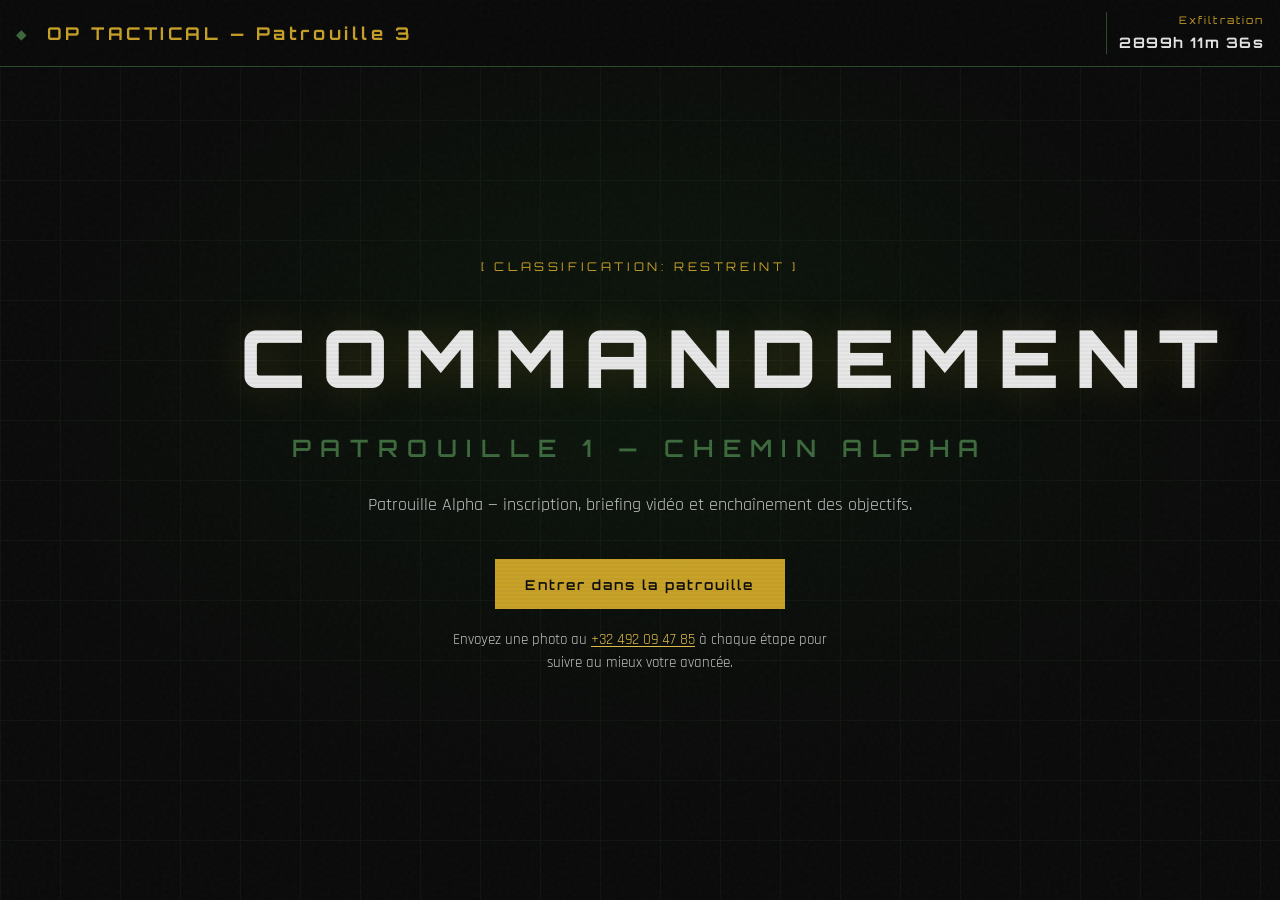
<file: patrouille-3.html>
<!DOCTYPE html>
<html lang="fr">
<head>
    <meta charset="UTF-8">
    <meta name="viewport" content="width=device-width, initial-scale=1, viewport-fit=cover">
    <meta name="theme-color" content="#0d1f0d">
    <meta name="mobile-web-app-capable" content="yes">
    <meta name="apple-mobile-web-app-capable" content="yes">
    <meta name="apple-mobile-web-app-status-bar-style" content="black-translucent">
    <title>OP TACTICAL — Patrouille 3 (Charlie)</title>
    <link rel="icon" href="data:image/svg+xml,%3Csvg xmlns='http://www.w3.org/2000/svg' viewBox='0 0 32 32'%3E%3Crect fill='%230d1f0d' width='32' height='32' rx='4'/%3E%3Cpath fill='%234a8c4a' d='M16 6 L26 16 L16 26 L6 16 Z'/%3E%3C/svg%3E" type="image/svg+xml">
    <link rel="stylesheet" href="styles.css">
    <link rel="preconnect" href="https://fonts.googleapis.com">
    <link rel="preconnect" href="https://fonts.gstatic.com" crossorigin>
    <link href="https://fonts.googleapis.com/css2?family=Orbitron:wght@400;600;700;900&family=Rajdhani:wght@400;500;600;700&display=swap" rel="stylesheet">
</head>
<body data-patrouille="3" data-parcours="patrouille-3" data-nombre-points="8" class="identifie">
    <div class="scanline" aria-hidden="true"></div>
    <div class="noise" aria-hidden="true"></div>

    <nav class="nav-tactical" aria-label="Navigation">
        <div class="nav-brand">
            <span class="badge">◆</span>
            <span>OP TACTICAL — Patrouille 3</span>
        </div>
        <div class="nav-countdown nav-countdown--bar" aria-live="polite">
            <span class="countdown-label">Exfiltration</span>
            <span class="countdown-value" id="countdown">--h --m --s</span>
        </div>
    </nav>

    <header class="hero-militaire">
        <div class="hero-overlay"></div>
        <div class="hero-grid"></div>
        <div class="hero-content">
            <p class="hero-tag">[ CLASSIFICATION: RESTREINT ]</p>
            <h1>
                <span class="hero-title">COMMANDEMENT</span>
                <span class="hero-sub">PATROUILLE 1 — CHEMIN ALPHA</span>
            </h1>
            <p class="hero-desc">Patrouille Alpha — inscription, briefing vidéo et enchaînement des objectifs.</p>
            <div class="hero-cta">
                <button type="button" class="btn btn-primary" id="btn-exfiltration">Entrer dans la patrouille</button>
            </div>
            <p class="hero-photo-instruction">Envoyez une photo au <a href="tel:+32492094785">+32&nbsp;492&nbsp;09&nbsp;47&nbsp;85</a> à chaque étape pour suivre au mieux votre avancée.</p>
        </div>
    </header>

    <div id="suite-site" class="suite-site" aria-hidden="true" tabindex="-1">
        <section id="section-participants" class="section-participants">
            <div class="container">
                <h2 class="section-title">
                    <span class="title-badge">TOTEM</span>
                    PATROUILLE 3 — MEMBRES PRÉSENTS
                </h2>
                <p class="participants-intro">Enregistrez chaque membre présent (totem ou identité). Ajoutez une ligne par personne, puis validez!</p>
                <form id="form-participants" class="form-participants">
                    <div id="liste-participants">
                        <div class="participant-row">
                            <label class="participant-label">Participant 1</label>
                            <input type="text" class="participant-totem" placeholder="TOTEM / IDENTITÉ" required>
                        </div>
                    </div>
                    <div class="participants-actions">
                        <button type="button" class="btn btn-outline" id="btn-ajouter-participant">+ AJOUTER UN PARTICIPANT</button>
                        <button type="submit" class="btn btn-primary" id="btn-valider-participants">VALIDER</button>
                    </div>
                </form>
            </div>
        </section>

        <!-- Vidéo d’intro -->
        <section id="section-intro-video" class="suite-section section-video" aria-hidden="true">
            <div class="container">
                <h2 class="section-title"><span class="title-badge">BRIEFING</span> VIDÉO D’INTRODUCTION</h2>
            </div>
            <div class="parcours-separateur" role="separator" aria-label="Lecture vidéo">
                <span class="parcours-separateur-line" aria-hidden="true"></span>
                <span class="parcours-separateur-label">Vidéo — Briefing d’introduction</span>
                <span class="parcours-separateur-line" aria-hidden="true"></span>
            </div>
            <div class="video-wrapper">
                <video id="video-intro-patrouille" class="video-tactical" playsinline controls>
                    <source src="https://www.eltriofactory.com/assets/thirion/videointro.mp4" type="video/mp4">
                    Votre navigateur ne prend pas en charge la lecture vidéo.
                </video>
            </div>
            <p class="parcours-skip"><button type="button" class="btn btn-outline" id="btn-skip-intro">Passer à la carte (point 1)</button></p>
        </section>

        <!-- Point 1 — cockpit + pack de survie enterré ; le point 2 est la vidéo pilotes -->
        <section id="section-etape-1" class="suite-section section-map section-etape" aria-hidden="true">
            <h2 class="section-title section-title-map">
                <span class="title-badge">POINT 1</span>
                CARTE — COCKPIT (FICTION)
            </h2>
            <p class="map-coords">50.649983, 5.932941 — Niveau 15 <span class="coord-note"></span></p>
            <p class="parcours-texte">Au <strong>point 1</strong>, repérez le <strong>cockpit</strong> sur la carte. Sur place, validez votre arrivée puis <strong>fouillez les alentours</strong> pour trouver un <strong>pack de survie enterré</strong> avant d’accéder au <strong>point 2</strong>.</p>
            <div class="parcours-partie parcours-partie-cockpit">
                <p class="parcours-partie-titre"><span class="parcours-partie-badge">Partie 1</span> Carte &amp; repérage cockpit</p>
                <div class="map-wrapper">
                    <iframe src="https://www.google.com/maps?q=50.649983,5.932941&z=15&output=embed" width="600" height="450" style="border:0;" allowfullscreen="" loading="lazy" referrerpolicy="no-referrer-when-downgrade" title="Carte — point 1"></iframe>
                </div>
                <div class="parcours-actions">
                    <button type="button" class="btn btn-primary" id="btn-cockpit-trouve">Bien arrivé sur zone — valider</button>
                </div>
            </div>
            <div id="bloc-pack-survie" class="parcours-bloc parcours-hidden" aria-hidden="true">
                <div class="parcours-separateur" role="separator" aria-label="Recherche sur le terrain">
                    <span class="parcours-separateur-line" aria-hidden="true"></span>
                    <span class="parcours-separateur-label">Partie 2 — Pack de survie</span>
                    <span class="parcours-separateur-line" aria-hidden="true"></span>
                </div>
                <p class="parcours-texte">Vous êtes sur la bonne zone. <strong>Explorez le terrain autour du cockpit</strong> : un <strong>pack de survie</strong> a été <strong>enterré</strong> dans le périmètre. Retrouvez-le avant de poursuivre la mission.</p>
                <div class="parcours-actions">
                    <button type="button" class="btn btn-primary" id="btn-pack-survie-trouve">Nous avons retrouvé le pack — continuer</button>
                </div>
            </div>
            <div id="bloc-apres-cockpit" class="parcours-bloc parcours-hidden" aria-hidden="true">
                <div class="parcours-separateur" role="separator" aria-label="Étape suivante">
                    <span class="parcours-separateur-line" aria-hidden="true"></span>
                    <span class="parcours-separateur-label">Pack retrouvé</span>
                    <span class="parcours-separateur-line" aria-hidden="true"></span>
                </div>
                <p class="parcours-texte">Direction le <strong>point 2</strong>.</p>
                <div class="parcours-actions">
                    <button type="button" class="btn btn-primary" id="btn-vers-etape-2">Accéder au point 2 — vidéo pilotes</button>
                </div>
            </div>
        </section>

        <!-- Point 2 — vidéo pilotes + carte zone chimistes (la vidéo chimistes est au point 3) -->
        <section id="section-etape-2" class="suite-section section-video section-etape" aria-hidden="true">
            <div class="container">
                <h2 class="section-title"><span class="title-badge">POINT 2</span> PILOTES &amp; CARTE CHIMISTES</h2>
            </div>
            <div class="parcours-separateur" role="separator" aria-label="Vidéo pilotes">
                <span class="parcours-separateur-line" aria-hidden="true"></span>
                <span class="parcours-separateur-label">Vidéo — pilotes</span>
                <span class="parcours-separateur-line" aria-hidden="true"></span>
            </div>
            <div class="video-wrapper">
                <video id="video-pilotes" class="video-tactical" playsinline controls preload="auto">
                    <source src="https://www.eltriofactory.com/assets/thirion/videopilote.mp4" type="video/mp4">
                    Votre navigateur ne prend pas en charge la lecture vidéo.
                </video>
            </div>
            <p class="parcours-skip"><button type="button" class="btn btn-outline" id="btn-suite-apres-pilotes">Bien reçu</button></p>
            <div id="bloc-info-apres-pilotes" class="parcours-bloc parcours-hidden" aria-hidden="true">
                <div class="parcours-separateur" role="separator" aria-label="Carte chimistes">
                    <span class="parcours-separateur-line" aria-hidden="true"></span>
                    <span class="parcours-separateur-label">Carte zone chimistes</span>
                    <span class="parcours-separateur-line" aria-hidden="true"></span>
                </div>
                <p class="parcours-texte"><strong>Indice :</strong> les chimistes vous attendent sur la zone ci-dessous. Mémorisez-la : au <strong>point 3</strong>.</p>
                <div class="parcours-partie parcours-partie-carte">
                    <p class="map-coords">50.638839, 5.925264 — Niveau 15 <span class="coord-note"></span></p>
                    <div class="map-wrapper">
                        <iframe src="https://www.google.com/maps?q=50.638839,5.925264&z=15&output=embed" width="600" height="450" style="border:0;" allowfullscreen="" referrerpolicy="no-referrer-when-downgrade" title="Carte — zone chimistes (point 2)"></iframe>
                    </div>
                </div>
                <div class="parcours-actions">
                    <button type="button" class="btn btn-primary" id="btn-vers-etape-3">on est arrivés sur site</button>
                </div>
            </div>
        </section>

        <!-- Point 3 — échanges chimistes (captures) puis énigme -->
        <section id="section-etape-3" class="suite-section section-map section-etape" aria-hidden="true">
            <h2 class="section-title section-title-map">
                <span class="title-badge">POINT 3</span>
                CHIMISTES &amp; EXERCICE 
            </h2>
            <div id="bloc-chimistes-captures" class="parcours-bloc">
                <div class="parcours-separateur" role="separator" aria-label="Échanges des chimistes">
                    <span class="parcours-separateur-line" aria-hidden="true"></span>
                    <span class="parcours-separateur-label">Partie 1 — Échanges des chimistes</span>
                    <span class="parcours-separateur-line" aria-hidden="true"></span>
                </div>
                <div class="video-wrapper galerie-chimistes-p3">
                    <figure class="photo-indice">
                        <img src="chimistes-p3-1.png" alt="Conversation chimistes — capture 1" loading="lazy" width="400">
                    </figure>
                    <figure class="photo-indice">
                        <img src="chimistes-p3-2.png" alt="Conversation chimistes — capture 2" loading="lazy" width="400">
                    </figure>
                    <figure class="photo-indice">
                        <img src="chimistes-p3-3.png" alt="Conversation chimistes — capture 3" loading="lazy" width="400">
                    </figure>
                </div>
                <p class="parcours-skip"><button type="button" class="btn btn-outline" id="btn-suite-chimistes">Passer à l’énigme</button></p>
            </div>
            <div id="bloc-exo-chimie" class="parcours-bloc parcours-hidden" aria-hidden="true">
                <div class="parcours-separateur" role="separator" aria-label="Énigme">
                    <span class="parcours-separateur-line" aria-hidden="true"></span>
                    <span class="parcours-separateur-label">Partie 3 — Énigme</span>
                    <span class="parcours-separateur-line" aria-hidden="true"></span>
                </div>
                <h3 class="parcours-h3">Coordonnées du point suivant (moteur)</h3>
                <p class="parcours-texte">Résolvez l’énigme pour afficher les coordonnées du <strong>point 4</strong>.</p>
                <form id="form-exo-chimie" class="form-parcours">
                    <label class="participant-label" for="input-exo-chimie">Votre réponse</label>
                    <input type="text" id="input-exo-chimie" class="participant-totem" placeholder="Code / réponse" required autocomplete="off">
                    <p id="err-exo-chimie" class="parcours-err" hidden>Réponse incorrecte.</p>
                    <button type="submit" class="btn btn-primary">Valider</button>
                </form>
            </div>
            <div id="bloc-coords-point3" class="parcours-bloc parcours-hidden" aria-hidden="true">
                <div class="parcours-separateur" role="separator" aria-label="Indice suivant">
                    <span class="parcours-separateur-line" aria-hidden="true"></span>
                    <span class="parcours-separateur-label">Accéder à la carte</span>
                    <span class="parcours-separateur-line" aria-hidden="true"></span>
                </div>
                <p class="parcours-texte"><strong>Coordonnées  :</strong> 50.624479, 5.919912 — rendez-vous au <strong>moteur</strong> (point 4).</p>
                <div class="map-wrapper">
                    <iframe src="https://www.google.com/maps?q=50.624479,5.919912&z=15&output=embed" allowfullscreen="" loading="lazy" referrerpolicy="no-referrer-when-downgrade" title="Carte — moteur (point 4)"></iframe>
                </div>
                <div class="parcours-actions">
                    <button type="button" class="btn btn-primary" id="btn-vers-etape-4">On est en position</button>
                </div>
            </div>
        </section>

        <!-- Point maps 4 — moteur + ingénieurs + 150 pas + GPS -->
        <section id="section-etape-4" class="suite-section section-map section-etape" aria-hidden="true">
            <h2 class="section-title section-title-map">
                <span class="title-badge">POINT 4</span>
                MOTEUR &amp; INGÉNIEURS 
            </h2>
            <div class="parcours-partie parcours-partie-carte">
                <p class="parcours-partie-titre"><span class="parcours-partie-badge"></span> Carte &amp; validation sur place</p>
                <p class="map-coords">50.609793, 5.923213 — Niveau 16 <span class="coord-note"></span></p>
                <div class="map-wrapper">
                    <iframe src="https://www.google.com/maps?q=50.609793,5.923213&z=16&output=embed" allowfullscreen="" loading="lazy" referrerpolicy="no-referrer-when-downgrade" title="Carte — point 4"></iframe>
                </div>
                <div id="parcours-avant-video-p4" class="parcours-sur-place">
                    <p class="parcours-texte">Lorsque la patrouille est <strong>physiquement au point 4</strong> (moteur), validez pour afficher la vidéo des ingénieurs.</p>
                    <div class="parcours-actions">
                        <button type="button" class="btn btn-primary" id="btn-sur-place-p4">Nous sommes au point 4 — afficher la vidéo</button>
                    </div>
                </div>
            </div>
            <div id="bloc-video-ingenieurs" class="parcours-bloc parcours-hidden" aria-hidden="true">
                <div class="parcours-separateur" role="separator" aria-label="Vidéo des ingénieurs">
                    <span class="parcours-separateur-line" aria-hidden="true"></span>
                    <span class="parcours-separateur-label">Vidéo des deux ingénieurs</span>
                    <span class="parcours-separateur-line" aria-hidden="true"></span>
                </div>
                <div class="video-wrapper">
                    <video id="video-ingenieurs" class="video-tactical" playsinline controls>
                        <source src="https://www.eltriofactory.com/assets/thirion/video150m.mp4" type="video/mp4">
                    </video>
                </div>
                <p class="parcours-skip"><button type="button" class="btn btn-outline" id="btn-suite-ingenieurs">Passer au formulaire GPS</button></p>
            </div>
            <div id="bloc-form-gps" class="parcours-bloc parcours-hidden" aria-hidden="true">
                <div class="parcours-separateur" role="separator" aria-label="Saisie GPS">
                    <span class="parcours-separateur-line" aria-hidden="true"></span>
                    <span class="parcours-separateur-label">Saisie GPS</span>
                    <span class="parcours-separateur-line" aria-hidden="true"></span>
                </div>
                <h3 class="parcours-h3">Position après 150 pas</h3>
                <form id="form-gps-etape3" class="form-parcours">
                    <label class="participant-label" for="input-lat">Latitude (après 150 pas)</label>
                    <input type="text" id="input-lat" class="participant-totem" placeholder="ex. 50.4831" inputmode="decimal">
                    <label class="participant-label" for="input-lng">Longitude</label>
                    <input type="text" id="input-lng" class="participant-totem" placeholder="ex. 5.9680" inputmode="decimal">
                    <p id="err-gps" class="parcours-err" hidden></p>
                    <button type="submit" class="btn btn-primary">Valider la position — afficher l’itinéraire</button>
                </form>
            </div>
            <div id="bloc-itineraire-p4" class="parcours-bloc parcours-hidden" aria-hidden="true">
                <div class="parcours-separateur" role="separator" aria-label="Itinéraire">
                    <span class="parcours-separateur-line" aria-hidden="true"></span>
                    <span class="parcours-separateur-label">Itinéraire</span>
                    <span class="parcours-separateur-line" aria-hidden="true"></span>
                </div>
                <h3 class="parcours-h3">Itinéraire</h3>
                <p class="map-coords">Lien carte  : 50.592823, 5.971726 — Niveau 15 <span class="coord-note"></span></p>
                <div class="map-wrapper">
                    <iframe src="https://www.google.com/maps?q=50.592823,5.971726&z=15&output=embed" allowfullscreen="" loading="lazy" referrerpolicy="no-referrer-when-downgrade" title="Carte — itinéraire (point 4)"></iframe>
                </div>
                <div class="parcours-actions">
                    <button type="button" class="btn btn-primary" id="btn-gps-vers-etape-5">On est en position</button>
                </div>
            </div>
        </section>

        <!-- Point 5 — message vocal (même fichier que pilotes tant que la vidéo visio n’est pas disponible) -->
        <section id="section-etape-5" class="suite-section section-etape section-etape-visio" aria-hidden="true">
            <div class="container">
                <h2 class="section-title"><span class="title-badge">POINT 5</span> MESSAGE VOCAL</h2>
                <div class="video-wrapper">
                    <audio id="audio-visio-p4" class="audio-parcours" controls preload="auto">
                        <source src="vocalpilote.m4a" type="audio/mp4">
                    </audio>
                </div>
                <p class="parcours-skip"><button type="button" class="btn btn-outline" id="btn-suite-visio">Passer au point 6</button></p>
                <div id="bloc-btn-etape-6" class="parcours-actions parcours-hidden" aria-hidden="true">
                    <button type="button" class="btn btn-primary" id="btn-vers-etape-6-indices">Continuer vers le point 6</button>
                </div>
            </div>
        </section>

        <!-- Point 6 — photos + similitudes + carte + objet (dague) -->
        <section id="section-etape-6" class="suite-section section-map section-etape" aria-hidden="true">
            <h2 class="section-title section-title-map">
                <span class="title-badge">POINT 6</span>
                INDICES VISUELS 
            </h2>
            <p class="parcours-texte">Observez les <strong>photos</strong> et les <strong>similitudes</strong>. Sous les images, saisissez le nom de l’objet identifié.</p>
            <div class="galerie-cinq">
                <figure class="photo-indice"><img src="dague2.jpeg" alt="Indice visuel 1" loading="lazy" width="400" height="300"></figure>
                <figure class="photo-indice"><img src="dague3.jpeg" alt="Indice visuel 2" loading="lazy" width="400" height="300"></figure>
                <figure class="photo-indice"><img src="dague4.jpeg" alt="Indice visuel 3" loading="lazy" width="400" height="300"></figure>
                <figure class="photo-indice"><img src="dague5.jpeg" alt="Indice visuel 4" loading="lazy" width="400" height="300"></figure>
            </div>
            <form id="form-objet-totem" class="form-parcours">
                <label class="participant-label" for="input-objet">Quel objet avez-vous identifié ?</label>
                <input type="text" id="input-objet" class="participant-totem" placeholder="ex. avion" required autocomplete="off">
                <p id="err-objet" class="parcours-err" hidden>Objet non reconnu.</p>
               
                <button type="submit" class="btn btn-primary" id="btn-valider-objet-p5">Valider — afficher la carte</button>
            </form>
            <div id="bloc-carte-point5" class="parcours-bloc parcours-hidden" aria-hidden="true">
                <div class="parcours-separateur" role="separator" aria-label="Carte">
                    <span class="parcours-separateur-line" aria-hidden="true"></span>
                    <span class="parcours-separateur-label">Partie 2 — Carte débloquée</span>
                    <span class="parcours-separateur-line" aria-hidden="true"></span>
                </div>
                <h3 class="parcours-h3">Itinéraire</h3>
                <p class="map-coords">Lien carte  : 50.587915, 5.970702 — Niveau 15 <span class="coord-note"></span></p>
                <div class="map-wrapper">
                    <iframe src="https://www.google.com/maps?q=50.587915,5.970702&z=15&output=embed" allowfullscreen="" loading="lazy" referrerpolicy="no-referrer-when-downgrade" title="Carte — point 6"></iframe>
                </div>
            </div>
            <div id="bloc-vers-etape-7" class="parcours-actions parcours-hidden" aria-hidden="true">
                <button type="button" class="btn btn-primary" id="btn-vers-etape-7-adieu">On est en haut!</button>
            </div>
        </section>

        <!-- Point 7 — adieu + question restaurant -->
        <section id="section-etape-7" class="suite-section section-video section-etape" aria-hidden="true">
            <div class="container">
                <h2 class="section-title"><span class="title-badge">POINT 7</span> MESSAGE PERSONNEL</h2>
            </div>
            <div class="parcours-separateur" role="separator" aria-label="Vidéo message personnel">
                <span class="parcours-separateur-line" aria-hidden="true"></span>
                <span class="parcours-separateur-label">Vidéo — Message personnel</span>
                <span class="parcours-separateur-line" aria-hidden="true"></span>
            </div>
            <div class="video-wrapper">
                <video id="video-adieu" class="video-tactical" playsinline controls preload="auto">
                    <source src="https://www.eltriofactory.com/assets/thirion/videoadieu.mp4" type="video/mp4">
                </video>
            </div>
            <p class="parcours-skip"><button type="button" class="btn btn-outline" id="btn-suite-adieu">Passer à la question</button></p>
            <div class="container">
                <div id="bloc-form-vue-restaurant" class="parcours-bloc parcours-hidden" aria-hidden="true">
                    <div class="parcours-separateur" role="separator" aria-label="Question restaurant">
                        <span class="parcours-separateur-line" aria-hidden="true"></span>
                        <span class="parcours-separateur-label">Question</span>
                        <span class="parcours-separateur-line" aria-hidden="true"></span>
                    </div>
                    <h3 class="parcours-h3">Vue du restaurant</h3>
                    <form id="form-vue-restaurant" class="form-parcours">
                        <label class="participant-label" for="input-vue-restaurant">Que voyez vous depuis le restaurant?</label>
                        <input type="text" id="input-vue-restaurant" class="participant-totem" placeholder="Un mot (ex. canard)" required autocomplete="off">
                        <p id="err-vue" class="parcours-err" hidden>Réponse incorrecte.</p>
                        <button type="submit" class="btn btn-primary">Valider — débloquer le point 8</button>
                    </form>
                </div>
            </div>
        </section>

        <!-- Point 8 — appel, teaser, fin timer, rdv Gileppe -->
        <section id="section-etape-8" class="suite-section section-etape section-fin-mission" aria-hidden="true">
            <div class="container">
                <h2 class="section-title"><span class="title-badge">POINT 8</span> RÉVÉLATION</h2>
                <div class="bloc-message-final">
                    <audio class="audio-parcours" controls preload="metadata">
                        <source src="final.m4a" type="audio/mp4">
                    </audio>
                    <p class="message-teaser">Cette histoire sera tirée au clair <strong>la semaine prochaine</strong> — préparez-vous pour la mission suivante.</p>
                    <p class="message-rdv"><strong>Rendez-vous final:</strong> parking de la Gileppe — coordonnées indicatives 50.486000, 5.974500.</p>
                </div>
            </div>
        </section>

        <footer id="footer-parcours" class="suite-section footer-militaire footer-parcours" aria-hidden="true">
            <div class="footer-content">
                <span class="footer-brand">◆ OP TACTICAL — Patrouille 3</span>
                <span class="footer-sep">|</span>
                <span>Système sécurisé — Parcours Chemin Charlie — Fait par Jag</span>
            </div>
        </footer>
    </div>

    <script src="patrouille-common.js"></script>
    <script src="patrouille-3.js"></script>
</body>
</html>
</file>
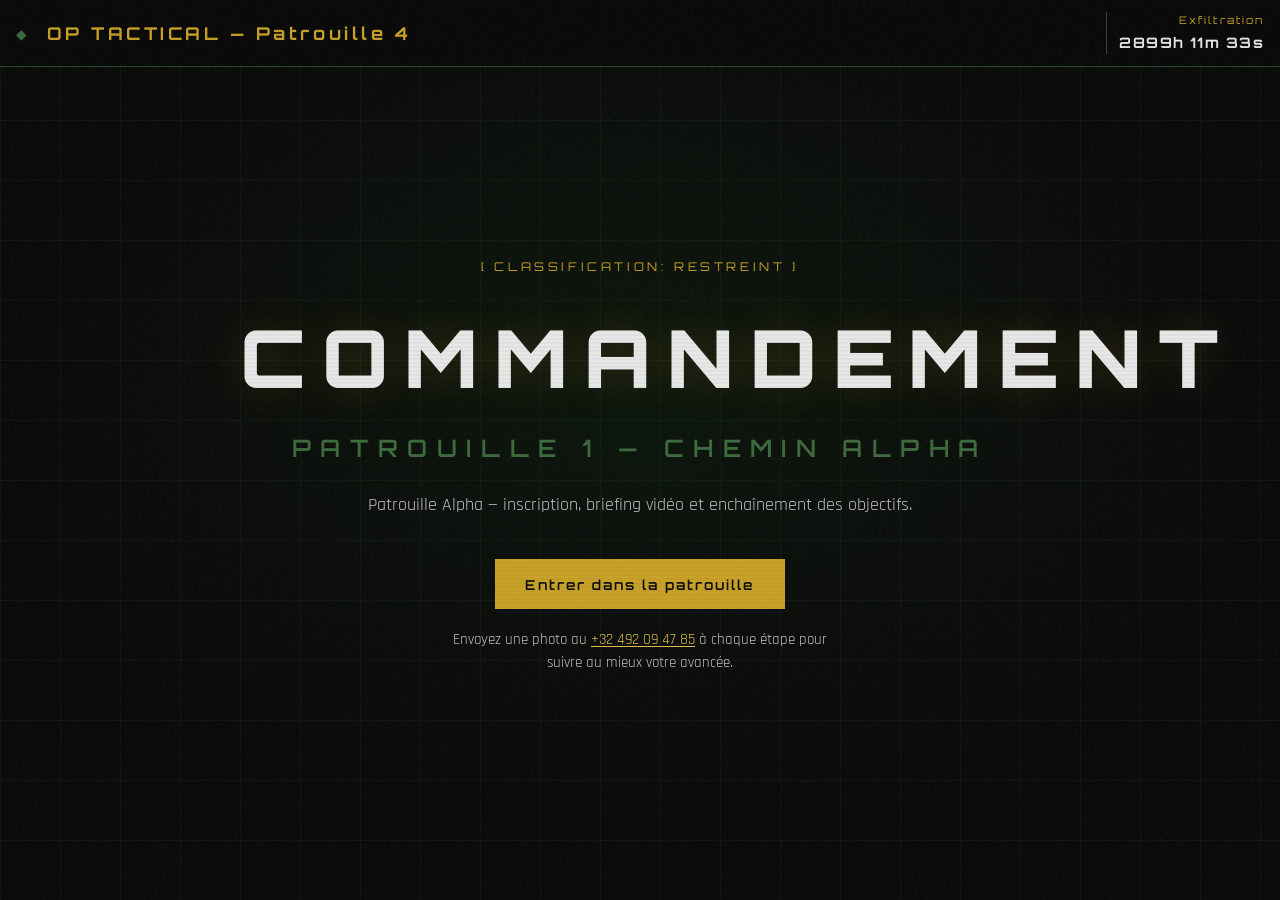
<file: patrouille-4.html>
<!DOCTYPE html>
<html lang="fr">
<head>
    <meta charset="UTF-8">
    <meta name="viewport" content="width=device-width, initial-scale=1, viewport-fit=cover">
    <meta name="theme-color" content="#0d1f0d">
    <meta name="mobile-web-app-capable" content="yes">
    <meta name="apple-mobile-web-app-capable" content="yes">
    <meta name="apple-mobile-web-app-status-bar-style" content="black-translucent">
    <title>OP TACTICAL — Patrouille 4 (Delta)</title>
    <link rel="icon" href="data:image/svg+xml,%3Csvg xmlns='http://www.w3.org/2000/svg' viewBox='0 0 32 32'%3E%3Crect fill='%230d1f0d' width='32' height='32' rx='4'/%3E%3Cpath fill='%234a8c4a' d='M16 6 L26 16 L16 26 L6 16 Z'/%3E%3C/svg%3E" type="image/svg+xml">
    <link rel="stylesheet" href="styles.css">
    <link rel="preconnect" href="https://fonts.googleapis.com">
    <link rel="preconnect" href="https://fonts.gstatic.com" crossorigin>
    <link href="https://fonts.googleapis.com/css2?family=Orbitron:wght@400;600;700;900&family=Rajdhani:wght@400;500;600;700&display=swap" rel="stylesheet">
</head>
<body data-patrouille="4" data-parcours="patrouille-4" data-nombre-points="8" class="identifie">
    <div class="scanline" aria-hidden="true"></div>
    <div class="noise" aria-hidden="true"></div>

    <nav class="nav-tactical" aria-label="Navigation">
        <div class="nav-brand">
            <span class="badge">◆</span>
            <span>OP TACTICAL — Patrouille 4</span>
        </div>
        <div class="nav-countdown nav-countdown--bar" aria-live="polite">
            <span class="countdown-label">Exfiltration</span>
            <span class="countdown-value" id="countdown">--h --m --s</span>
        </div>
    </nav>

    <header class="hero-militaire">
        <div class="hero-overlay"></div>
        <div class="hero-grid"></div>
        <div class="hero-content">
            <p class="hero-tag">[ CLASSIFICATION: RESTREINT ]</p>
            <h1>
                <span class="hero-title">COMMANDEMENT</span>
                <span class="hero-sub">PATROUILLE 1 — CHEMIN ALPHA</span>
            </h1>
            <p class="hero-desc">Patrouille Alpha — inscription, briefing vidéo et enchaînement des objectifs.</p>
            <div class="hero-cta">
                <button type="button" class="btn btn-primary" id="btn-exfiltration">Entrer dans la patrouille</button>
            </div>
            <p class="hero-photo-instruction">Envoyez une photo au <a href="tel:+32492094785">+32&nbsp;492&nbsp;09&nbsp;47&nbsp;85</a> à chaque étape pour suivre au mieux votre avancée.</p>
        </div>
    </header>

    <div id="suite-site" class="suite-site" aria-hidden="true" tabindex="-1">
        <section id="section-participants" class="section-participants">
            <div class="container">
                <h2 class="section-title">
                    <span class="title-badge">TOTEM</span>
                    PATROUILLE 4 — MEMBRES PRÉSENTS
                </h2>
                <p class="participants-intro">Enregistrez chaque membre présent (totem ou identité). Ajoutez une ligne par personne, puis validez!</p>
                <form id="form-participants" class="form-participants">
                    <div id="liste-participants">
                        <div class="participant-row">
                            <label class="participant-label">Participant 1</label>
                            <input type="text" class="participant-totem" placeholder="TOTEM / IDENTITÉ" required>
                        </div>
                    </div>
                    <div class="participants-actions">
                        <button type="button" class="btn btn-outline" id="btn-ajouter-participant">+ AJOUTER UN PARTICIPANT</button>
                        <button type="submit" class="btn btn-primary" id="btn-valider-participants">VALIDER</button>
                    </div>
                </form>
            </div>
        </section>

        <!-- Vidéo d’intro -->
        <section id="section-intro-video" class="suite-section section-video" aria-hidden="true">
            <div class="container">
                <h2 class="section-title"><span class="title-badge">BRIEFING</span> VIDÉO D’INTRODUCTION</h2>
            </div>
            <div class="parcours-separateur" role="separator" aria-label="Lecture vidéo">
                <span class="parcours-separateur-line" aria-hidden="true"></span>
                <span class="parcours-separateur-label">Vidéo — Briefing d’introduction</span>
                <span class="parcours-separateur-line" aria-hidden="true"></span>
            </div>
            <div class="video-wrapper">
                <video id="video-intro-patrouille" class="video-tactical" playsinline controls>
                    <source src="https://www.eltriofactory.com/assets/thirion/videointro.mp4" type="video/mp4">
                    Votre navigateur ne prend pas en charge la lecture vidéo.
                </video>
            </div>
            <p class="parcours-skip"><button type="button" class="btn btn-outline" id="btn-skip-intro">Passer à la carte (point 1)</button></p>
        </section>

        <!-- Point 1 — cockpit + pack de survie enterré ; le point 2 est la vidéo pilotes -->
        <section id="section-etape-1" class="suite-section section-map section-etape" aria-hidden="true">
            <h2 class="section-title section-title-map">
                <span class="title-badge">POINT 1</span>
                CARTE — COCKPIT (FICTION)
            </h2>
            <p class="map-coords">50.622838, 6.074333 — Niveau 15 <span class="coord-note"></span></p>
            <p class="parcours-texte">Au <strong>point 1</strong>, repérez le <strong>cockpit</strong> sur la carte. Sur place, validez votre arrivée puis <strong>fouillez les alentours</strong> pour trouver un <strong>pack de survie enterré</strong> avant d’accéder au <strong>point 2</strong>.</p>
            <div class="parcours-partie parcours-partie-cockpit">
                <p class="parcours-partie-titre"><span class="parcours-partie-badge">Partie 1</span> Carte &amp; repérage cockpit</p>
                <div class="map-wrapper">
                    <iframe src="https://www.google.com/maps?q=50.622838,6.074333&z=15&output=embed" width="600" height="450" style="border:0;" allowfullscreen="" loading="lazy" referrerpolicy="no-referrer-when-downgrade" title="Carte — point 1"></iframe>
                </div>
                <div class="parcours-actions">
                    <button type="button" class="btn btn-primary" id="btn-cockpit-trouve">Bien arrivé sur zone — valider</button>
                </div>
            </div>
            <div id="bloc-pack-survie" class="parcours-bloc parcours-hidden" aria-hidden="true">
                <div class="parcours-separateur" role="separator" aria-label="Recherche sur le terrain">
                    <span class="parcours-separateur-line" aria-hidden="true"></span>
                    <span class="parcours-separateur-label">Partie 2 — Pack de survie</span>
                    <span class="parcours-separateur-line" aria-hidden="true"></span>
                </div>
                <p class="parcours-texte">Vous êtes sur la bonne zone. <strong>Explorez le terrain autour du cockpit</strong> : un <strong>pack de survie</strong> a été <strong>enterré</strong> dans le périmètre. Retrouvez-le avant de poursuivre la mission.</p>
                <div class="parcours-actions">
                    <button type="button" class="btn btn-primary" id="btn-pack-survie-trouve">Nous avons retrouvé le pack — continuer</button>
                </div>
            </div>
            <div id="bloc-apres-cockpit" class="parcours-bloc parcours-hidden" aria-hidden="true">
                <div class="parcours-separateur" role="separator" aria-label="Étape suivante">
                    <span class="parcours-separateur-line" aria-hidden="true"></span>
                    <span class="parcours-separateur-label">Pack retrouvé</span>
                    <span class="parcours-separateur-line" aria-hidden="true"></span>
                </div>
                <p class="parcours-texte">Direction le <strong>point 2</strong>.</p>
                <div class="parcours-actions">
                    <button type="button" class="btn btn-primary" id="btn-vers-etape-2">Accéder au point 2 — vidéo pilotes</button>
                </div>
            </div>
        </section>

        <!-- Point 2 — vidéo pilotes + carte zone chimistes (la vidéo chimistes est au point 3) -->
        <section id="section-etape-2" class="suite-section section-video section-etape" aria-hidden="true">
            <div class="container">
                <h2 class="section-title"><span class="title-badge">POINT 2</span> PILOTES &amp; CARTE CHIMISTES</h2>
            </div>
            <div class="parcours-separateur" role="separator" aria-label="Vidéo pilotes">
                <span class="parcours-separateur-line" aria-hidden="true"></span>
                <span class="parcours-separateur-label">Vidéo — pilotes</span>
                <span class="parcours-separateur-line" aria-hidden="true"></span>
            </div>
            <div class="video-wrapper">
                <video id="video-pilotes" class="video-tactical" playsinline controls preload="auto">
                    <source src="https://www.eltriofactory.com/assets/thirion/videopilote.mp4" type="video/mp4">
                    Votre navigateur ne prend pas en charge la lecture vidéo.
                </video>
            </div>
            <p class="parcours-skip"><button type="button" class="btn btn-outline" id="btn-suite-apres-pilotes">Bien reçu</button></p>
            <div id="bloc-info-apres-pilotes" class="parcours-bloc parcours-hidden" aria-hidden="true">
                <div class="parcours-separateur" role="separator" aria-label="Carte chimistes">
                    <span class="parcours-separateur-line" aria-hidden="true"></span>
                    <span class="parcours-separateur-label">Carte zone chimistes</span>
                    <span class="parcours-separateur-line" aria-hidden="true"></span>
                </div>
                <p class="parcours-texte"><strong>Indice :</strong> les chimistes vous attendent sur la zone ci-dessous. Mémorisez-la : au <strong>point 3</strong>.</p>
                <div class="parcours-partie parcours-partie-carte">
                    <p class="map-coords">50.625647, 6.044935 — Niveau 15 <span class="coord-note"></span></p>
                    <div class="map-wrapper">
                        <iframe src="https://www.google.com/maps?q=50.625647,6.044935&z=15&output=embed" width="600" height="450" style="border:0;" allowfullscreen="" referrerpolicy="no-referrer-when-downgrade" title="Carte — zone chimistes (point 2)"></iframe>
                    </div>
                </div>
                <div class="parcours-actions">
                    <button type="button" class="btn btn-primary" id="btn-vers-etape-3">on est arrivés sur site</button>
                </div>
            </div>
        </section>

        <!-- Point 3 — échanges chimistes (captures) puis énigme -->
        <section id="section-etape-3" class="suite-section section-map section-etape" aria-hidden="true">
            <h2 class="section-title section-title-map">
                <span class="title-badge">POINT 3</span>
                CHIMISTES &amp; EXERCICE 
            </h2>
            <div id="bloc-chimistes-captures" class="parcours-bloc">
                <div class="parcours-separateur" role="separator" aria-label="Échanges des chimistes">
                    <span class="parcours-separateur-line" aria-hidden="true"></span>
                    <span class="parcours-separateur-label">Partie 1 — Échanges des chimistes</span>
                    <span class="parcours-separateur-line" aria-hidden="true"></span>
                </div>
                <div class="video-wrapper galerie-chimistes-p3">
                    <figure class="photo-indice">
                        <img src="chimistes-p3-1.png" alt="Conversation chimistes — capture 1" loading="lazy" width="400">
                    </figure>
                    <figure class="photo-indice">
                        <img src="chimistes-p3-2.png" alt="Conversation chimistes — capture 2" loading="lazy" width="400">
                    </figure>
                    <figure class="photo-indice">
                        <img src="chimistes-p3-3.png" alt="Conversation chimistes — capture 3" loading="lazy" width="400">
                    </figure>
                </div>
                <p class="parcours-skip"><button type="button" class="btn btn-outline" id="btn-suite-chimistes">Passer à l’énigme</button></p>
            </div>
            <div id="bloc-exo-chimie" class="parcours-bloc parcours-hidden" aria-hidden="true">
                <div class="parcours-separateur" role="separator" aria-label="Énigme">
                    <span class="parcours-separateur-line" aria-hidden="true"></span>
                    <span class="parcours-separateur-label">Partie 3 — Énigme</span>
                    <span class="parcours-separateur-line" aria-hidden="true"></span>
                </div>
                <h3 class="parcours-h3">Coordonnées du point suivant (moteur)</h3>
                <p class="parcours-texte">Résolvez l’énigme pour afficher les coordonnées du <strong>point 4</strong>.</p>
                <form id="form-exo-chimie" class="form-parcours">
                    <label class="participant-label" for="input-exo-chimie">Votre réponse</label>
                    <input type="text" id="input-exo-chimie" class="participant-totem" placeholder="Code / réponse" required autocomplete="off">
                    <p id="err-exo-chimie" class="parcours-err" hidden>Réponse incorrecte.</p>
                    <button type="submit" class="btn btn-primary">Valider</button>
                </form>
            </div>
            <div id="bloc-coords-point3" class="parcours-bloc parcours-hidden" aria-hidden="true">
                <div class="parcours-separateur" role="separator" aria-label="Indice suivant">
                    <span class="parcours-separateur-line" aria-hidden="true"></span>
                    <span class="parcours-separateur-label">Accéder à la carte</span>
                    <span class="parcours-separateur-line" aria-hidden="true"></span>
                </div>
                <p class="parcours-texte"><strong>Coordonnées  :</strong> 50.630935, 6.034346 — rendez-vous au <strong>moteur</strong> (point 4).</p>
                <div class="map-wrapper">
                    <iframe src="https://www.google.com/maps?q=50.630935,6.034346&z=15&output=embed" allowfullscreen="" loading="lazy" referrerpolicy="no-referrer-when-downgrade" title="Carte — moteur (point 4)"></iframe>
                </div>
                <div class="parcours-actions">
                    <button type="button" class="btn btn-primary" id="btn-vers-etape-4">On est en position</button>
                </div>
            </div>
        </section>

        <!-- Point maps 4 — moteur + ingénieurs + 150 pas + GPS -->
        <section id="section-etape-4" class="suite-section section-map section-etape" aria-hidden="true">
            <h2 class="section-title section-title-map">
                <span class="title-badge">POINT 4</span>
                MOTEUR &amp; INGÉNIEURS 
            </h2>
            <div class="parcours-partie parcours-partie-carte">
                <p class="parcours-partie-titre"><span class="parcours-partie-badge"></span> Carte &amp; validation sur place</p>
                <p class="map-coords">50.628946, 6.039887 — Niveau 16 <span class="coord-note"></span></p>
                <div class="map-wrapper">
                    <iframe src="https://www.google.com/maps?q=50.628946,6.039887&z=16&output=embed" allowfullscreen="" loading="lazy" referrerpolicy="no-referrer-when-downgrade" title="Carte — point 4"></iframe>
                </div>
                <div id="parcours-avant-video-p4" class="parcours-sur-place">
                    <p class="parcours-texte">Lorsque la patrouille est <strong>physiquement au point 4</strong> (moteur), validez pour afficher la vidéo des ingénieurs.</p>
                    <div class="parcours-actions">
                        <button type="button" class="btn btn-primary" id="btn-sur-place-p4">Nous sommes au point 4 — afficher la vidéo</button>
                    </div>
                </div>
            </div>
            <div id="bloc-video-ingenieurs" class="parcours-bloc parcours-hidden" aria-hidden="true">
                <div class="parcours-separateur" role="separator" aria-label="Vidéo des ingénieurs">
                    <span class="parcours-separateur-line" aria-hidden="true"></span>
                    <span class="parcours-separateur-label">Vidéo des deux ingénieurs</span>
                    <span class="parcours-separateur-line" aria-hidden="true"></span>
                </div>
                <div class="video-wrapper">
                    <video id="video-ingenieurs" class="video-tactical" playsinline controls>
                        <source src="https://www.eltriofactory.com/assets/thirion/video150m.mp4" type="video/mp4">
                    </video>
                </div>
                <p class="parcours-skip"><button type="button" class="btn btn-outline" id="btn-suite-ingenieurs">Passer au formulaire GPS</button></p>
            </div>
            <div id="bloc-form-gps" class="parcours-bloc parcours-hidden" aria-hidden="true">
                <div class="parcours-separateur" role="separator" aria-label="Saisie GPS">
                    <span class="parcours-separateur-line" aria-hidden="true"></span>
                    <span class="parcours-separateur-label">Saisie GPS</span>
                    <span class="parcours-separateur-line" aria-hidden="true"></span>
                </div>
                <h3 class="parcours-h3">Position après 150 pas</h3>
                <form id="form-gps-etape3" class="form-parcours">
                    <label class="participant-label" for="input-lat">Latitude (après 150 pas)</label>
                    <input type="text" id="input-lat" class="participant-totem" placeholder="ex. 50.4831" inputmode="decimal">
                    <label class="participant-label" for="input-lng">Longitude</label>
                    <input type="text" id="input-lng" class="participant-totem" placeholder="ex. 5.9680" inputmode="decimal">
                    <p id="err-gps" class="parcours-err" hidden></p>
                    <button type="submit" class="btn btn-primary">Valider la position — afficher l’itinéraire</button>
                </form>
            </div>
            <div id="bloc-itineraire-p4" class="parcours-bloc parcours-hidden" aria-hidden="true">
                <div class="parcours-separateur" role="separator" aria-label="Itinéraire">
                    <span class="parcours-separateur-line" aria-hidden="true"></span>
                    <span class="parcours-separateur-label">Itinéraire</span>
                    <span class="parcours-separateur-line" aria-hidden="true"></span>
                </div>
                <h3 class="parcours-h3">Itinéraire</h3>
                <p class="map-coords">Lien carte  : 50.609930, 5.999721 — Niveau 15 <span class="coord-note"></span></p>
                <div class="map-wrapper">
                    <iframe src="https://www.google.com/maps?q=50.609930,5.999721&z=15&output=embed" allowfullscreen="" loading="lazy" referrerpolicy="no-referrer-when-downgrade" title="Carte — itinéraire (point 4)"></iframe>
                </div>
                <div class="parcours-actions">
                    <button type="button" class="btn btn-primary" id="btn-gps-vers-etape-5">On est en position</button>
                </div>
            </div>
        </section>

        <!-- Point 5 — message vocal (même fichier que pilotes tant que la vidéo visio n’est pas disponible) -->
        <section id="section-etape-5" class="suite-section section-etape section-etape-visio" aria-hidden="true">
            <div class="container">
                <h2 class="section-title"><span class="title-badge">POINT 5</span> MESSAGE VOCAL</h2>
                <div class="video-wrapper">
                    <audio id="audio-visio-p4" class="audio-parcours" controls preload="auto">
                        <source src="vocalpilote.m4a" type="audio/mp4">
                    </audio>
                </div>
                <p class="parcours-skip"><button type="button" class="btn btn-outline" id="btn-suite-visio">Passer au point 6</button></p>
                <div id="bloc-btn-etape-6" class="parcours-actions parcours-hidden" aria-hidden="true">
                    <button type="button" class="btn btn-primary" id="btn-vers-etape-6-indices">Continuer vers le point 6</button>
                </div>
            </div>
        </section>

        <!-- Point 6 — photos + similitudes + carte + objet (dague) -->
        <section id="section-etape-6" class="suite-section section-map section-etape" aria-hidden="true">
            <h2 class="section-title section-title-map">
                <span class="title-badge">POINT 6</span>
                INDICES VISUELS 
            </h2>
            <p class="parcours-texte">Observez les <strong>photos</strong> et les <strong>similitudes</strong>. Sous les images, saisissez le nom de l’objet identifié.</p>
            <div class="galerie-cinq">
                <figure class="photo-indice"><img src="dague2.jpeg" alt="Indice visuel 1" loading="lazy" width="400" height="300"></figure>
                <figure class="photo-indice"><img src="dague3.jpeg" alt="Indice visuel 2" loading="lazy" width="400" height="300"></figure>
                <figure class="photo-indice"><img src="dague4.jpeg" alt="Indice visuel 3" loading="lazy" width="400" height="300"></figure>
                <figure class="photo-indice"><img src="dague5.jpeg" alt="Indice visuel 4" loading="lazy" width="400" height="300"></figure>
            </div>
            <form id="form-objet-totem" class="form-parcours">
                <label class="participant-label" for="input-objet">Quel objet avez-vous identifié ?</label>
                <input type="text" id="input-objet" class="participant-totem" placeholder="ex. avion" required autocomplete="off">
                <p id="err-objet" class="parcours-err" hidden>Objet non reconnu.</p>
               
                <button type="submit" class="btn btn-primary" id="btn-valider-objet-p5">Valider — afficher la carte</button>
            </form>
            <div id="bloc-carte-point5" class="parcours-bloc parcours-hidden" aria-hidden="true">
                <div class="parcours-separateur" role="separator" aria-label="Carte">
                    <span class="parcours-separateur-line" aria-hidden="true"></span>
                    <span class="parcours-separateur-label">Partie 2 — Carte débloquée</span>
                    <span class="parcours-separateur-line" aria-hidden="true"></span>
                </div>
                <h3 class="parcours-h3">Itinéraire</h3>
                <p class="map-coords">Lien carte  : 50.587768, 5.970881 — Niveau 15 <span class="coord-note"></span></p>
                <div class="map-wrapper">
                    <iframe src="https://www.google.com/maps?q=50.587768,5.970881&z=15&output=embed" allowfullscreen="" loading="lazy" referrerpolicy="no-referrer-when-downgrade" title="Carte — point 6"></iframe>
                </div>
            </div>
            <div id="bloc-vers-etape-7" class="parcours-actions parcours-hidden" aria-hidden="true">
                <button type="button" class="btn btn-primary" id="btn-vers-etape-7-adieu">On est en haut!</button>
            </div>
        </section>

        <!-- Point 7 — adieu + question restaurant -->
        <section id="section-etape-7" class="suite-section section-video section-etape" aria-hidden="true">
            <div class="container">
                <h2 class="section-title"><span class="title-badge">POINT 7</span> MESSAGE PERSONNEL</h2>
            </div>
            <div class="parcours-separateur" role="separator" aria-label="Vidéo message personnel">
                <span class="parcours-separateur-line" aria-hidden="true"></span>
                <span class="parcours-separateur-label">Vidéo — Message personnel</span>
                <span class="parcours-separateur-line" aria-hidden="true"></span>
            </div>
            <div class="video-wrapper">
                <video id="video-adieu" class="video-tactical" playsinline controls preload="auto">
                    <source src="https://www.eltriofactory.com/assets/thirion/videoadieu.mp4" type="video/mp4">
                </video>
            </div>
            <p class="parcours-skip"><button type="button" class="btn btn-outline" id="btn-suite-adieu">Passer à la question</button></p>
            <div class="container">
                <div id="bloc-form-vue-restaurant" class="parcours-bloc parcours-hidden" aria-hidden="true">
                    <div class="parcours-separateur" role="separator" aria-label="Question restaurant">
                        <span class="parcours-separateur-line" aria-hidden="true"></span>
                        <span class="parcours-separateur-label">Question</span>
                        <span class="parcours-separateur-line" aria-hidden="true"></span>
                    </div>
                    <h3 class="parcours-h3">Vue du restaurant</h3>
                    <form id="form-vue-restaurant" class="form-parcours">
                        <label class="participant-label" for="input-vue-restaurant">Que voyez vous depuis le restaurant?</label>
                        <input type="text" id="input-vue-restaurant" class="participant-totem" placeholder="Un mot (ex. canard)" required autocomplete="off">
                        <p id="err-vue" class="parcours-err" hidden>Réponse incorrecte.</p>
                        <button type="submit" class="btn btn-primary">Valider — débloquer le point 8</button>
                    </form>
                </div>
            </div>
        </section>

        <!-- Point 8 — appel, teaser, fin timer, rdv Gileppe -->
        <section id="section-etape-8" class="suite-section section-etape section-fin-mission" aria-hidden="true">
            <div class="container">
                <h2 class="section-title"><span class="title-badge">POINT 8</span> RÉVÉLATION</h2>
                <div class="bloc-message-final">
                    <audio class="audio-parcours" controls preload="metadata">
                        <source src="final.m4a" type="audio/mp4">
                    </audio>
                    <p class="message-teaser">Cette histoire sera tirée au clair <strong>la semaine prochaine</strong> — préparez-vous pour la mission suivante.</p>
                    <p class="message-rdv"><strong>Rendez-vous final:</strong> parking de la Gileppe — coordonnées indicatives 50.486000, 5.974500.</p>
                </div>
            </div>
        </section>

        <footer id="footer-parcours" class="suite-section footer-militaire footer-parcours" aria-hidden="true">
            <div class="footer-content">
                <span class="footer-brand">◆ OP TACTICAL — Patrouille 4</span>
                <span class="footer-sep">|</span>
                <span>Système sécurisé — Parcours Chemin Delta — Fait par Jag</span>
            </div>
        </footer>
    </div>

    <script src="patrouille-common.js"></script>
    <script src="patrouille-4.js"></script>
</body>
</html>
</file>
<file: styles.css>
/* ===== OP TACTICAL — Style militaire dynamique ===== */
* {
    margin: 0;
    padding: 0;
    box-sizing: border-box;
}

:root {
    --noir: #0a0a0a;
    --noir-2: #111111;
    --vert-fonce: #0d1f0d;
    --vert-tactical: #1a2f1a;
    --vert-militaire: #2d4a2d;
    --vert-clair: #3d6b3d;
    --accent: #c9a227;
    --accent-clair: #e6c04a;
    --texte: #c4c4c4;
    --texte-clair: #e8e8e8;
    --rouge-statut: #8b2635;
    --vert-ok: #2d5a2d;
}

html {
    scroll-behavior: smooth;
    scroll-padding-top: 5rem;
    -webkit-text-size-adjust: 100%;
    text-size-adjust: 100%;
}

body {
    font-family: 'Rajdhani', 'Segoe UI', sans-serif;
    background: var(--noir);
    color: var(--texte);
    line-height: 1.6;
    min-height: 100vh;
    overflow-x: hidden;
    position: relative;
}

.contenu-apres-identif {
    display: none;
}

body.identifie .contenu-apres-identif {
    display: flex;
}

body.identifie nav.contenu-apres-identif {
    display: flex;
}

/* Page d’accueil — scroll + barre sticky (compteur toujours visible) */
.page-index {
    min-height: 100vh;
    min-height: 100dvh;
    display: flex;
    flex-direction: column;
    margin: 0;
}

.page-index .index-scroll {
    flex: 1;
    display: flex;
    flex-direction: column;
    min-height: 0;
    min-height: 100dvh;
    overflow-x: hidden;
    overflow-y: auto;
    -webkit-overflow-scrolling: touch;
}

.page-index .index-sticky-bar {
    position: sticky;
    top: 0;
    z-index: 10001;
    flex-shrink: 0;
    padding: max(0.65rem, env(safe-area-inset-top)) max(1rem, env(safe-area-inset-right)) 0.65rem max(1rem, env(safe-area-inset-left));
    background: rgba(10, 10, 10, 0.94);
    border-bottom: 1px solid var(--vert-militaire);
    box-shadow: 0 4px 20px rgba(0, 0, 0, 0.45);
    backdrop-filter: blur(10px);
    -webkit-backdrop-filter: blur(10px);
}

.page-index .index-sticky-inner {
    display: flex;
    align-items: center;
    justify-content: space-between;
    gap: 0.75rem 1rem;
    max-width: 640px;
    margin: 0 auto;
    flex-wrap: wrap;
}

.page-index .index-sticky-brand {
    font-family: 'Orbitron', monospace;
    font-weight: 700;
    font-size: clamp(0.65rem, 2.8vw, 0.95rem);
    letter-spacing: 0.2em;
    color: var(--accent);
}

.page-index .index-sticky-countdown {
    display: flex;
    flex-direction: column;
    align-items: flex-end;
    gap: 0.15rem;
    text-align: right;
}

.page-index .index-sticky-countdown .countdown-label {
    font-size: clamp(0.55rem, 2.2vw, 0.65rem);
}

.page-index .index-sticky-countdown .countdown-value {
    font-size: clamp(0.8rem, 3.5vw, 0.95rem);
    white-space: nowrap;
}

/* Écran d’identification (contenu sous la barre) */
.page-index .ecran-identification {
    position: relative;
    flex: 1 1 auto;
    display: flex;
    align-items: center;
    justify-content: center;
    width: 100%;
    min-height: min(60vh, 28rem);
    background: var(--vert-fonce);
    padding: 1.5rem max(1rem, env(safe-area-inset-right)) max(2rem, env(safe-area-inset-bottom)) max(1rem, env(safe-area-inset-left));
}

.ecran-identification.cache {
    display: none !important;
}

.identification-content {
    text-align: center;
    max-width: 560px;
    width: 100%;
}

.page-index .identification-content {
    max-width: min(560px, 100%);
    padding: 0 0.25rem;
}

.identification-title {
    font-family: 'Orbitron', monospace;
    font-weight: 900;
    font-size: clamp(1.5rem, 8vw, 2.5rem);
    letter-spacing: 0.12em;
    color: var(--accent);
    margin-bottom: 0.5rem;
    line-height: 1.15;
}

.identification-sub {
    font-family: 'Orbitron', monospace;
    font-size: clamp(0.75rem, 3.5vw, 0.95rem);
    letter-spacing: 0.1em;
    color: var(--texte);
    margin-bottom: 1.75rem;
    line-height: 1.45;
    max-width: 22rem;
    margin-left: auto;
    margin-right: auto;
}

.identification-choix {
    display: grid;
    grid-template-columns: repeat(2, 1fr);
    gap: 0.85rem;
}

.identification-choix a {
    text-decoration: none;
}

.btn-identif.btn-patrouille {
    display: flex;
    flex-direction: column;
    align-items: center;
    justify-content: center;
    min-height: 44px;
    padding: 1rem 0.9rem;
    background: linear-gradient(165deg, rgba(18, 28, 18, 0.95) 0%, rgba(10, 10, 10, 0.92) 100%);
    touch-action: manipulation;
    -webkit-tap-highlight-color: rgba(201, 162, 39, 0.2);
    border: 2px solid var(--vert-militaire);
    border-radius: 4px;
    color: var(--texte-clair);
    font-family: 'Orbitron', monospace;
    cursor: pointer;
    transition: border-color 0.25s, box-shadow 0.25s, transform 0.2s;
}

.btn-identif.btn-patrouille:hover {
    border-color: var(--accent);
    box-shadow: 0 0 20px rgba(201, 162, 39, 0.25);
}

.btn-identif.btn-patrouille:active {
    transform: scale(0.98);
}

.btn-patrouille-num {
    font-size: clamp(1.35rem, 5vw, 1.6rem);
    font-weight: 700;
    color: var(--accent);
    margin-bottom: 0.35rem;
    line-height: 1;
}

.btn-patrouille-chemin {
    font-size: clamp(0.62rem, 2.8vw, 0.8rem);
    letter-spacing: 0.06em;
    line-height: 1.5;
    color: var(--texte);
    hyphens: auto;
    word-break: break-word;
}

@media (max-width: 500px) {
    .identification-choix {
        grid-template-columns: 1fr;
        gap: 0.75rem;
    }

    .page-index .index-sticky-inner {
        flex-direction: column;
        align-items: stretch;
        text-align: center;
    }

    .page-index .index-sticky-countdown {
        align-items: center;
        text-align: center;
    }

    .page-index .index-sticky-countdown .countdown-value {
        white-space: normal;
    }
}

/* Effets dynamiques — scanline & bruit */
.scanline {
    position: fixed;
    top: 0;
    left: 0;
    width: 100%;
    height: 100%;
    pointer-events: none;
    z-index: 9999;
    background: linear-gradient(
        to bottom,
        transparent 50%,
        rgba(0, 0, 0, 0.03) 50%
    );
    background-size: 100% 4px;
    animation: scan 8s linear infinite;
}

.noise {
    position: fixed;
    top: 0;
    left: 0;
    width: 100%;
    height: 100%;
    pointer-events: none;
    z-index: 9998;
    opacity: 0.03;
    background-image: url("data:image/svg+xml,%3Csvg viewBox='0 0 256 256' xmlns='http://www.w3.org/2000/svg'%3E%3Cfilter id='n'%3E%3CfeTurbulence type='fractalNoise' baseFrequency='0.9' numOctaves='4' stitchTiles='stitch'/%3E%3C/filter%3E%3Crect width='100%25' height='100%25' filter='url(%23n)'/%3E%3C/svg%3E");
}

@keyframes scan {
    0% { transform: translateY(-100%); }
    100% { transform: translateY(100%); }
}

/* Navigation tactique */
.nav-tactical {
    position: fixed;
    top: 0;
    left: 0;
    right: 0;
    width: 100%;
    max-width: 100%;
    box-sizing: border-box;
    display: flex;
    align-items: center;
    justify-content: space-between;
    gap: 0.5rem;
    padding: max(0.75rem, env(safe-area-inset-top)) max(1rem, env(safe-area-inset-right)) 0.75rem max(1rem, env(safe-area-inset-left));
    background: rgba(10, 10, 10, 0.92);
    border-bottom: 1px solid var(--vert-militaire);
    z-index: 1000;
    backdrop-filter: blur(8px);
    transition: background 0.3s;
    overflow-x: hidden;
}

.nav-tactical:hover {
    background: rgba(13, 31, 13, 0.95);
}

.nav-brand {
    font-family: 'Orbitron', monospace;
    font-weight: 700;
    font-size: 1.1rem;
    letter-spacing: 0.2em;
    color: var(--accent);
}

.nav-brand .badge {
    margin-right: 0.5rem;
    color: var(--vert-clair);
}

.nav-links {
    display: flex;
    list-style: none;
    gap: 2rem;
}

.nav-links a {
    color: var(--texte);
    text-decoration: none;
    font-weight: 600;
    letter-spacing: 0.15em;
    font-size: 0.85rem;
    position: relative;
    transition: color 0.3s;
}

.nav-links a::after {
    content: '';
    position: absolute;
    bottom: -4px;
    left: 0;
    width: 0;
    height: 1px;
    background: var(--accent);
    transition: width 0.3s;
}

.nav-links a:hover {
    color: var(--accent-clair);
}

.nav-links a:hover::after {
    width: 100%;
}

.nav-countdown {
    display: flex;
    flex-direction: column;
    align-items: flex-end;
    gap: 0.15rem;
}

/* Compteur dans la barre fixe (pages patrouilles) — toujours visible au scroll */
.nav-countdown--bar {
    flex-shrink: 0;
    margin-left: auto;
    padding-left: 0.75rem;
    border-left: 1px solid var(--vert-militaire);
}

.countdown-label {
    font-family: 'Orbitron', monospace;
    font-size: 0.65rem;
    letter-spacing: 0.2em;
    color: var(--accent);
}

.countdown-value {
    font-family: 'Orbitron', monospace;
    font-weight: 700;
    font-size: 0.9rem;
    letter-spacing: 0.1em;
    color: var(--texte-clair);
}

.countdown-value.countdown-ended {
    color: var(--accent);
}

.nav-toggle {
    display: none;
    flex-direction: column;
    gap: 5px;
    background: none;
    border: 1px solid var(--vert-militaire);
    padding: 8px;
    min-width: 44px;
    min-height: 44px;
    justify-content: center;
    align-items: center;
    cursor: pointer;
    touch-action: manipulation;
    -webkit-tap-highlight-color: rgba(201, 162, 39, 0.2);
}

.nav-toggle span {
    width: 22px;
    height: 2px;
    background: var(--accent);
    transition: transform 0.3s;
}

/* Suite du site — visible uniquement après clic Exfiltration */
.suite-site {
    display: none;
}

body.exfiltration-reveal .suite-site {
    display: block;
}

/* Délai 5s entre chaque section (test / sections futures) */
#suite-site .suite-section {
    display: none;
}

#suite-site .suite-section.section-visible {
    display: block;
}

#suite-site .section-participants {
    display: none;
}

#suite-site .section-participants.section-visible {
    display: block;
}

/* Section participants / totems — avant la vidéo */
.section-participants {
    padding: 3rem 0;
    background: var(--vert-fonce);
    border-bottom: 1px solid var(--vert-militaire);
}

.participants-intro {
    max-width: 600px;
    margin: 0 auto 1.5rem;
    padding: 0 2rem;
    font-family: 'Orbitron', monospace;
    font-size: 0.9rem;
    letter-spacing: 0.08em;
    color: var(--texte);
}

.form-participants {
    max-width: 600px;
    margin: 0 auto;
    padding: 0 2rem;
}

.participant-row {
    display: flex;
    flex-direction: column;
    gap: 0.35rem;
    margin-bottom: 1.25rem;
}

.participant-label {
    font-family: 'Orbitron', monospace;
    font-size: 0.8rem;
    letter-spacing: 0.1em;
    color: var(--accent);
}

.participant-totem {
    width: 100%;
    padding: 0.85rem 1rem;
    background: rgba(10, 10, 10, 0.8);
    border: 1px solid var(--vert-militaire);
    color: var(--texte-clair);
    font-family: 'Rajdhani', sans-serif;
    font-size: 1rem;
    transition: border-color 0.3s, box-shadow 0.3s;
}

.participant-totem::placeholder {
    color: var(--vert-militaire);
}

.participant-totem:focus {
    outline: none;
    border-color: var(--accent);
    box-shadow: 0 0 12px rgba(201, 162, 39, 0.15);
}

.participants-actions {
    display: flex;
    flex-wrap: wrap;
    gap: 1rem;
    margin-top: 1.5rem;
}

.participants-actions .btn {
    flex: 1;
    min-width: 180px;
}

/* Section vidéo — s'affiche après Exfiltration */
.section-video {
    padding: 3rem 0;
    background: var(--vert-fonce);
    border-bottom: 1px solid var(--vert-militaire);
}

.video-wrapper {
    max-width: 900px;
    margin: 0 auto;
    padding: 0 2rem;
}

.video-tactical {
    width: 100%;
    max-width: 100%;
    display: block;
    border: 2px solid var(--vert-militaire);
    box-shadow: 0 0 30px rgba(0, 0, 0, 0.5);
}

.video-tactical:focus {
    outline: 2px solid var(--accent);
    outline-offset: 2px;
}

/* Section carte — visible après la fin de la vidéo */
.section-map {
    display: none;
    padding: 3rem 0;
    background: var(--noir-2);
    border-top: 1px solid var(--vert-militaire);
}

.section-map.map-reveal {
    display: block;
    animation: mapReveal 0.6s ease-out;
}

@keyframes mapReveal {
    from {
        opacity: 0;
    }
    to {
        opacity: 1;
    }
}

.section-title-map {
    max-width: 1100px;
    margin: 0 auto 0.5rem;
    padding: 0 2rem;
}

.map-coords {
    max-width: 1100px;
    margin: 0 auto 1.5rem;
    padding: 0 2rem;
    font-family: 'Orbitron', monospace;
    font-size: 0.85rem;
    letter-spacing: 0.15em;
    color: var(--accent);
}

.map-wrapper {
    max-width: 1100px;
    margin: 0 auto;
    padding: 0 2rem;
    border: 2px solid var(--vert-militaire);
    overflow: hidden;
}

.map-wrapper iframe {
    display: block;
    width: 100%;
    height: 450px;
    border: none;
}

@media (max-width: 600px) {
    .map-wrapper iframe {
        height: 300px;
    }
}

/* Section choix exfiltration — 3 chemins */
.section-choix {
    padding: 3rem 0;
    background: var(--vert-fonce);
    border-top: 1px solid var(--vert-militaire);
}

.choix-intro {
    max-width: 1100px;
    margin: 0 auto 2rem;
    padding: 0 2rem;
    font-family: 'Orbitron', monospace;
    font-size: 0.9rem;
    letter-spacing: 0.1em;
    color: var(--texte);
}

.chemins {
    display: grid;
    grid-template-columns: repeat(3, 1fr);
    gap: 1.5rem;
    max-width: 1100px;
    margin: 0 auto;
    padding: 0 2rem;
}

.chemins-4 {
    grid-template-columns: repeat(4, 1fr);
}

.chemins-1 {
    grid-template-columns: 1fr;
    max-width: 400px;
    margin-left: auto;
    margin-right: auto;
}

.chemin-carte-unique {
    display: none;
}

body[data-patrouille="1"] .chemin-carte-unique[data-patrouille="1"],
body[data-patrouille="2"] .chemin-carte-unique[data-patrouille="2"],
body[data-patrouille="3"] .chemin-carte-unique[data-patrouille="3"],
body[data-patrouille="4"] .chemin-carte-unique[data-patrouille="4"] {
    display: flex;
}

.chemin-carte {
    position: relative;
    display: flex;
    flex-direction: column;
    align-items: center;
    justify-content: center;
    min-height: 140px;
    padding: 1.5rem;
    background: rgba(10, 10, 10, 0.8);
    border: 2px solid var(--vert-militaire);
    cursor: pointer;
    font-family: 'Orbitron', monospace;
    transition: all 0.3s;
}

.chemin-carte::before {
    content: '';
    position: absolute;
    top: 0;
    left: 0;
    width: 4px;
    height: 0;
    background: var(--accent);
    transition: height 0.3s;
}

.chemin-carte:hover {
    border-color: var(--accent);
    box-shadow: 0 0 25px rgba(201, 162, 39, 0.2);
}

.chemin-carte:hover::before {
    height: 100%;
}

.chemin-id {
    font-size: 0.7rem;
    letter-spacing: 0.2em;
    color: var(--accent);
    margin-bottom: 0.25rem;
}

.chemin-nom {
    font-size: 1.25rem;
    font-weight: 700;
    letter-spacing: 0.15em;
    color: var(--texte-clair);
}

.chemin-totem {
    display: block;
    margin-top: 0.35rem;
    font-size: 0.85rem;
    font-weight: 500;
    letter-spacing: 0.08em;
    color: var(--accent);
}

@media (max-width: 900px) {
    .chemins-4 {
        grid-template-columns: repeat(2, 1fr);
    }
}

@media (max-width: 700px) {
    .chemins {
        grid-template-columns: 1fr;
    }
    .chemins-4 {
        grid-template-columns: 1fr;
    }
}

/* Hero militaire */
.hero-militaire {
    position: relative;
    min-height: 100vh;
    min-height: 100dvh;
    display: flex;
    align-items: center;
    justify-content: center;
    padding: max(6rem, calc(4.5rem + env(safe-area-inset-top))) max(1rem, env(safe-area-inset-right)) max(4rem, env(safe-area-inset-bottom)) max(1rem, env(safe-area-inset-left));
    overflow: hidden;
}

.hero-overlay {
    position: absolute;
    inset: 0;
    background: 
        radial-gradient(ellipse at 50% 50%, transparent 0%, var(--noir) 70%),
        linear-gradient(180deg, var(--vert-fonce) 0%, var(--noir) 100%);
    z-index: 0;
}

.hero-grid {
    position: absolute;
    inset: 0;
    background-image: 
        linear-gradient(rgba(45, 74, 45, 0.15) 1px, transparent 1px),
        linear-gradient(90deg, rgba(45, 74, 45, 0.15) 1px, transparent 1px);
    background-size: 60px 60px;
    z-index: 0;
    animation: gridPulse 4s ease-in-out infinite;
}

@keyframes gridPulse {
    0%, 100% { opacity: 0.6; }
    50% { opacity: 1; }
}

.hero-content {
    position: relative;
    z-index: 1;
    text-align: center;
    max-width: 800px;
}

.hero-tag {
    font-family: 'Orbitron', monospace;
    font-size: 0.75rem;
    letter-spacing: 0.3em;
    color: var(--accent);
    margin-bottom: 1rem;
    animation: blink 2s ease-in-out infinite;
}

@keyframes blink {
    0%, 100% { opacity: 1; }
    50% { opacity: 0.5; }
}

.hero-title {
    display: block;
    font-family: 'Orbitron', monospace;
    font-weight: 900;
    font-size: clamp(2.5rem, 8vw, 5rem);
    letter-spacing: 0.2em;
    color: var(--texte-clair);
    text-shadow: 0 0 40px rgba(201, 162, 39, 0.2);
    animation: titleIn 1s ease-out;
    white-space: nowrap;
}

.hero-sub {
    display: block;
    font-family: 'Orbitron', monospace;
    font-weight: 600;
    font-size: clamp(1rem, 3vw, 1.5rem);
    letter-spacing: 0.4em;
    color: var(--vert-clair);
    margin-top: 0.5rem;
    animation: titleIn 1s ease-out 0.2s both;
}

@keyframes titleIn {
    from {
        opacity: 0;
        transform: translateY(20px);
    }
    to {
        opacity: 1;
        transform: translateY(0);
    }
}

.hero-desc {
    margin-top: 1.5rem;
    color: var(--texte);
    font-size: 1.1rem;
    animation: titleIn 1s ease-out 0.4s both;
}

.hero-cta {
    display: flex;
    flex-wrap: wrap;
    gap: 1rem;
    justify-content: center;
    margin-top: 2.5rem;
    animation: titleIn 1s ease-out 0.6s both;
}

.hero-photo-instruction {
    margin-top: 1.25rem;
    max-width: 26rem;
    margin-left: auto;
    margin-right: auto;
    padding: 0 0.5rem;
    color: var(--texte);
    font-size: 0.95rem;
    line-height: 1.5;
    text-align: center;
    opacity: 0.92;
    animation: titleIn 1s ease-out 0.75s both;
}

.hero-photo-instruction a {
    color: var(--accent-clair);
    text-decoration: underline;
    text-underline-offset: 2px;
    white-space: nowrap;
}

.hero-photo-instruction a:hover {
    color: var(--accent);
}

.btn {
    display: inline-flex;
    align-items: center;
    justify-content: center;
    padding: 0.9rem 1.8rem;
    min-height: 44px;
    font-family: 'Orbitron', monospace;
    font-weight: 600;
    font-size: 0.85rem;
    letter-spacing: 0.15em;
    text-decoration: none;
    border: 2px solid;
    cursor: pointer;
    transition: all 0.3s;
    touch-action: manipulation;
    -webkit-tap-highlight-color: rgba(201, 162, 39, 0.2);
}

.btn-primary {
    background: var(--accent);
    color: var(--noir);
    border-color: var(--accent);
}

.btn-primary:hover {
    background: var(--accent-clair);
    border-color: var(--accent-clair);
    box-shadow: 0 0 25px rgba(201, 162, 39, 0.4);
    transform: translateY(-2px);
}

.btn-outline {
    background: transparent;
    color: var(--accent);
    border-color: var(--accent);
}

.btn-outline:hover {
    background: rgba(201, 162, 39, 0.15);
    box-shadow: 0 0 20px rgba(201, 162, 39, 0.2);
}

.btn-block {
    width: 100%;
    text-align: center;
}

.hero-scroll {
    position: absolute;
    bottom: 2rem;
    left: 50%;
    transform: translateX(-50%);
    display: flex;
    flex-direction: column;
    align-items: center;
    gap: 0.5rem;
    color: var(--vert-militaire);
    font-size: 0.7rem;
    letter-spacing: 0.2em;
}

.scroll-line {
    width: 1px;
    height: 40px;
    background: linear-gradient(to bottom, var(--accent), transparent);
    animation: scrollLine 2s ease-in-out infinite;
}

@keyframes scrollLine {
    0%, 100% { opacity: 0.3; transform: scaleY(0.5); }
    50% { opacity: 1; transform: scaleY(1); }
}

/* Sections */
.section {
    padding: 5rem 0;
    position: relative;
}

.section-dark {
    background: var(--vert-fonce);
}

.section-striped {
    background: 
        repeating-linear-gradient(
            -45deg,
            var(--noir-2),
            var(--noir-2) 2px,
            var(--vert-tactical) 2px,
            var(--vert-tactical) 4px
        );
}

.container {
    max-width: 1100px;
    margin: 0 auto;
    padding: 0 2rem;
}

.container-narrow {
    max-width: 560px;
}

.section-title {
    font-family: 'Orbitron', monospace;
    font-weight: 700;
    font-size: 1.5rem;
    letter-spacing: 0.2em;
    color: var(--texte-clair);
    margin-bottom: 2.5rem;
    display: flex;
    align-items: center;
    gap: 1rem;
}

.title-badge {
    display: inline-flex;
    align-items: center;
    justify-content: center;
    min-width: 2.75rem;
    height: 2.75rem;
    padding: 0 0.4rem;
    background: var(--accent);
    color: var(--noir);
    font-family: 'Orbitron', monospace;
    font-size: 0.95rem;
    font-weight: 700;
    letter-spacing: 0.05em;
    border: 2px solid var(--accent-clair);
    box-shadow: 0 0 15px rgba(201, 162, 39, 0.4);
}

/* Cartes tactiques */
.cartes-tactical {
    display: grid;
    grid-template-columns: repeat(auto-fit, minmax(280px, 1fr));
    gap: 1.5rem;
}

.carte-militaire {
    position: relative;
    background: rgba(10, 10, 10, 0.8);
    border: 1px solid var(--vert-militaire);
    padding: 2rem;
    overflow: hidden;
    transition: all 0.4s;
    opacity: 0;
    transform: translateY(30px);
}

.carte-militaire.visible {
    opacity: 1;
    transform: translateY(0);
}

.carte-militaire:hover {
    border-color: var(--accent);
    box-shadow: 0 0 30px rgba(201, 162, 39, 0.15), inset 0 0 60px rgba(0,0,0,0.3);
    transform: translateY(-5px);
}

.carte-bordure {
    position: absolute;
    top: 0;
    left: 0;
    width: 4px;
    height: 0;
    background: var(--accent);
    transition: height 0.4s;
}

.carte-militaire:hover .carte-bordure {
    height: 100%;
}

.carte-id {
    font-family: 'Orbitron', monospace;
    font-size: 0.75rem;
    letter-spacing: 0.2em;
    color: var(--accent);
    margin-bottom: 0.75rem;
}

.carte-militaire h3 {
    font-family: 'Orbitron', monospace;
    font-size: 1.25rem;
    color: var(--texte-clair);
    margin-bottom: 0.5rem;
}

.carte-militaire p {
    color: var(--texte);
    font-size: 0.95rem;
    margin-bottom: 1rem;
}

.carte-statut {
    display: inline-flex;
    align-items: center;
    gap: 0.5rem;
    font-size: 0.8rem;
    font-weight: 600;
    letter-spacing: 0.1em;
}

.statut-dot {
    width: 8px;
    height: 8px;
    border-radius: 50%;
    animation: pulse 2s ease-in-out infinite;
}

.statut-actif .statut-dot {
    background: var(--vert-ok);
    box-shadow: 0 0 10px var(--vert-ok);
}

.statut-standby .statut-dot {
    background: var(--accent);
    box-shadow: 0 0 10px var(--accent);
}

.statut-actif { color: #6b9b6b; }
.statut-standby { color: var(--accent); }

@keyframes pulse {
    0%, 100% { opacity: 1; }
    50% { opacity: 0.4; }
}

/* Unités — barres dynamiques */
.unites-grid {
    display: grid;
    grid-template-columns: repeat(auto-fit, minmax(220px, 1fr));
    gap: 1.5rem;
}

.unite-item {
    background: rgba(10, 10, 10, 0.7);
    border: 1px solid var(--vert-militaire);
    padding: 1.5rem;
    transition: all 0.3s;
}

.unite-item:hover {
    border-color: var(--accent);
    box-shadow: 0 0 20px rgba(201, 162, 39, 0.1);
}

.unite-icon {
    color: var(--accent);
    font-size: 1.5rem;
    margin-bottom: 0.5rem;
}

.unite-item span:not(.unite-fill) {
    font-family: 'Orbitron', monospace;
    font-weight: 600;
    letter-spacing: 0.15em;
    display: block;
    margin-bottom: 0.75rem;
}

.unite-bar {
    height: 6px;
    background: var(--vert-tactical);
    overflow: hidden;
}

.unite-fill {
    display: block;
    height: 100%;
    width: var(--pct, 0%);
    background: linear-gradient(90deg, var(--vert-militaire), var(--accent));
    transition: width 1.5s ease-out;
}

.unite-item:hover .unite-fill {
    filter: brightness(1.2);
}

/* Panneau statut */
.statut-panel {
    background: rgba(10, 10, 10, 0.8);
    border: 1px solid var(--vert-militaire);
    max-width: 600px;
}

.statut-ligne {
    display: flex;
    justify-content: space-between;
    align-items: center;
    padding: 1rem 1.5rem;
    border-bottom: 1px solid var(--vert-tactical);
    font-family: 'Orbitron', monospace;
    font-size: 0.9rem;
    letter-spacing: 0.1em;
    transition: background 0.3s;
}

.statut-ligne:last-child {
    border-bottom: none;
}

.statut-ligne:hover {
    background: rgba(201, 162, 39, 0.05);
}

.statut-ok {
    color: var(--vert-ok);
}

.statut-warn {
    color: var(--accent);
}

/* Formulaire tactique */
.form-tactical .form-row {
    margin-bottom: 1.25rem;
}

.form-tactical label {
    display: block;
    font-family: 'Orbitron', monospace;
    font-size: 0.8rem;
    letter-spacing: 0.15em;
    color: var(--accent);
    margin-bottom: 0.5rem;
}

.form-tactical input,
.form-tactical textarea {
    width: 100%;
    padding: 0.9rem 1rem;
    background: rgba(10, 10, 10, 0.8);
    border: 1px solid var(--vert-militaire);
    color: var(--texte-clair);
    font-family: 'Rajdhani', sans-serif;
    font-size: 1rem;
    transition: border-color 0.3s, box-shadow 0.3s;
}

.form-tactical input::placeholder,
.form-tactical textarea::placeholder {
    color: var(--vert-militaire);
}

.form-tactical input:focus,
.form-tactical textarea:focus {
    outline: none;
    border-color: var(--accent);
    box-shadow: 0 0 15px rgba(201, 162, 39, 0.15);
}

.form-tactical .btn {
    margin-top: 0.5rem;
}

/* Footer */
.footer-militaire {
    border-top: 1px solid var(--vert-militaire);
    padding: 1.5rem 2rem;
    background: var(--noir-2);
}

.footer-content {
    max-width: 1100px;
    margin: 0 auto;
    text-align: center;
    font-size: 0.85rem;
    color: var(--texte);
    letter-spacing: 0.1em;
}

.footer-brand {
    color: var(--accent);
    font-family: 'Orbitron', monospace;
    font-weight: 600;
}

.footer-sep {
    margin: 0 1rem;
    color: var(--vert-militaire);
}

/* Responsive */
@media (max-width: 768px) {
    .nav-tactical {
        padding-left: max(0.6rem, env(safe-area-inset-left));
        padding-right: max(0.6rem, env(safe-area-inset-right));
        gap: 0.5rem;
        align-items: flex-start;
        flex-wrap: nowrap;
    }

    .nav-brand {
        display: flex;
        align-items: flex-start;
        gap: 0.3rem;
        flex: 1 1 0;
        min-width: 0;
        max-width: calc(100% - 6.5rem);
        font-size: clamp(0.55rem, 2.6vw, 0.9rem);
        letter-spacing: 0.06em;
        line-height: 1.25;
    }

    .nav-brand .badge {
        flex-shrink: 0;
        margin-right: 0;
        line-height: 1.25;
    }

    .nav-brand span:last-child {
        flex: 1 1 auto;
        min-width: 0;
        display: -webkit-box;
        -webkit-line-clamp: 2;
        -webkit-box-orient: vertical;
        overflow: hidden;
        word-break: break-word;
        overflow-wrap: anywhere;
    }

    .nav-countdown--bar {
        margin-left: 0;
        padding-left: 0.5rem;
        border-left: 1px solid rgba(45, 74, 45, 0.65);
        min-width: 0;
        max-width: 6rem;
        align-items: flex-end;
    }

    .nav-countdown--bar .countdown-label {
        font-size: 0.5rem;
        letter-spacing: 0.12em;
        text-align: right;
    }

    .nav-countdown--bar .countdown-value {
        font-size: clamp(0.65rem, 2.8vw, 0.8rem);
        letter-spacing: 0.05em;
        white-space: nowrap;
        text-align: right;
    }

    /* Hero — tient dans la largeur téléphone (évite débordement du titre) */
    .hero-militaire {
        padding-left: max(1.15rem, env(safe-area-inset-left));
        padding-right: max(1.15rem, env(safe-area-inset-right));
    }

    .hero-content {
        max-width: min(800px, 100%);
        width: 100%;
        margin-left: auto;
        margin-right: auto;
        padding: 0 0.35rem;
        box-sizing: border-box;
    }

    .hero-tag {
        font-size: clamp(0.52rem, 2.6vw, 0.72rem);
        letter-spacing: 0.1em;
        line-height: 1.35;
    }

    .hero-title {
        font-size: clamp(0.72rem, 5.1vw, 2.35rem);
        letter-spacing: 0.05em;
        line-height: 1.08;
        white-space: nowrap;
        padding: 0;
    }

    .hero-sub {
        font-size: clamp(0.62rem, 3.4vw, 0.95rem);
        letter-spacing: 0.08em;
        line-height: 1.4;
        margin-top: 0.65rem;
        word-break: break-word;
        overflow-wrap: anywhere;
    }

    .hero-desc {
        font-size: clamp(0.88rem, 3.6vw, 1.05rem);
        line-height: 1.5;
        max-width: 21rem;
        margin-left: auto;
        margin-right: auto;
        padding: 0 0.2rem;
    }

    .hero-cta {
        flex-direction: column;
        margin-top: 1.75rem;
        padding: 0 0.2rem;
    }

    .hero-photo-instruction {
        font-size: clamp(0.82rem, 3.2vw, 0.95rem);
        max-width: 21rem;
        padding: 0 0.35rem;
        margin-top: 1rem;
    }

    .hero-photo-instruction a {
        white-space: normal;
    }

    .btn {
        width: 100%;
        text-align: center;
    }

    .participants-actions {
        flex-direction: column;
    }

    .participants-actions .btn {
        min-width: 0;
        width: 100%;
    }

    .suite-site .section-participants,
    .section-etape,
    .section-video {
        padding-left: max(0, env(safe-area-inset-left));
        padding-right: max(0, env(safe-area-inset-right));
    }
}

/* Parcours Patrouille 1 */
.coord-note {
    font-size: 0.75rem;
    color: var(--vert-militaire);
    font-weight: normal;
}

.parcours-hidden {
    display: none !important;
}

.parcours-hidden.parcours-show {
    display: block !important;
}

.parcours-actions.parcours-hidden.parcours-show {
    display: flex !important;
    flex-wrap: wrap;
    gap: 1rem;
    align-items: center;
}

.parcours-texte {
    max-width: 1100px;
    margin: 0 auto 1rem;
    padding: 0 2rem;
    font-family: 'Rajdhani', sans-serif;
    font-size: 1.05rem;
    line-height: 1.5;
    color: var(--texte);
}

.parcours-texte.hint {
    font-size: 0.9rem;
    opacity: 0.85;
}

.parcours-texte code {
    font-family: 'Orbitron', monospace;
    font-size: 0.85em;
    color: var(--accent);
}

.parcours-h3 {
    max-width: 1100px;
    margin: 1.5rem auto 0.75rem;
    padding: 0 2rem;
    font-family: 'Orbitron', monospace;
    font-size: 1rem;
    letter-spacing: 0.12em;
    color: var(--accent);
}

.parcours-actions {
    max-width: 1100px;
    margin: 1.5rem auto;
    padding: 0 2rem;
}

.parcours-skip {
    max-width: 900px;
    margin: 1rem auto 0;
    padding: 0 2rem;
    text-align: center;
}

.parcours-partie-cockpit,
.parcours-partie-carte {
    max-width: 1100px;
    margin: 0 auto;
    padding: 0 0 0.5rem;
}

.section-video .parcours-separateur {
    margin-top: 1.25rem;
}

.section-etape.section-video .parcours-separateur {
    margin-top: 1.5rem;
    margin-bottom: 0.25rem;
}

.parcours-partie-titre {
    max-width: 1100px;
    margin: 0 auto 1rem;
    padding: 0 2rem;
    font-family: 'Orbitron', monospace;
    font-size: 0.85rem;
    letter-spacing: 0.14em;
    color: var(--texte);
}

.parcours-partie-badge {
    display: inline-block;
    margin-right: 0.65rem;
    padding: 0.2rem 0.55rem;
    border: 1px solid var(--vert-militaire);
    color: var(--accent);
    font-size: 0.72rem;
    letter-spacing: 0.18em;
}

.parcours-separateur {
    display: flex;
    align-items: center;
    gap: 1rem;
    max-width: 1100px;
    margin: 2rem auto 1.25rem;
    padding: 0 2rem;
}

.parcours-separateur-line {
    flex: 1;
    height: 1px;
    background: var(--vert-militaire);
    opacity: 0.55;
}

.parcours-separateur-label {
    font-family: 'Orbitron', monospace;
    font-size: 0.72rem;
    letter-spacing: 0.16em;
    color: var(--accent);
    text-transform: uppercase;
    white-space: nowrap;
}

/* Texte d’intro dans .container — aligné avec le titre de section */
.container .parcours-texte-contained {
    margin-top: -1rem;
    margin-bottom: 1.75rem;
    max-width: 40rem;
    line-height: 1.55;
}

/* Carte puis premier bloc (vidéo, etc.) */
.section-etape .map-wrapper + .parcours-bloc {
    margin-top: 2.25rem;
}

.section-etape .parcours-bloc + .parcours-bloc {
    margin-top: 2rem;
}

.parcours-partie-cockpit + .parcours-bloc {
    margin-top: 2rem;
}

.parcours-sur-place {
    max-width: 1100px;
    margin: 0 auto;
    padding: 0 2rem;
}

.section-etape .map-wrapper + .parcours-sur-place {
    margin-top: 2.25rem;
    padding-top: 1.25rem;
    border-top: 1px solid rgba(45, 74, 45, 0.65);
}

.parcours-sur-place .parcours-actions {
    margin-top: 0.5rem;
    margin-bottom: 0;
}

.section-etape-visio .section-title {
    margin-bottom: 1.25rem;
}

.section-etape-visio .video-wrapper {
    margin-top: 1.5rem;
}

.section-etape {
    padding: 3rem 0;
    background: var(--vert-fonce);
    border-top: 1px solid var(--vert-militaire);
}

.section-etape.section-map {
    background: var(--noir-2);
}

.form-parcours {
    max-width: 600px;
    margin: 1.5rem auto;
    padding: 0 2rem;
    display: flex;
    flex-direction: column;
    gap: 0.75rem;
}

.form-parcours .participant-totem,
.form-parcours input:not([type="hidden"]) {
    font-size: max(1rem, 16px);
}

.parcours-err {
    color: #c44;
    font-size: 0.9rem;
    margin: 0;
}

.visio-placeholder {
    max-width: 900px;
    margin: 1rem auto;
    padding: 2rem;
    border: 1px dashed var(--vert-militaire);
    text-align: center;
    color: var(--texte);
    font-family: 'Orbitron', monospace;
    font-size: 0.85rem;
}

.section-etape-visio .container {
    max-width: 1100px;
    margin: 0 auto;
}

.galerie-cinq {
    display: grid;
    grid-template-columns: repeat(auto-fill, minmax(160px, 1fr));
    gap: 1rem;
    max-width: 1100px;
    margin: 0 auto 1.5rem;
    padding: 0 2rem;
}

.photo-indice {
    margin: 0;
    border: 2px solid var(--vert-militaire);
    overflow: hidden;
    background: var(--noir-2);
}

.photo-indice img {
    display: block;
    width: 100%;
    height: auto;
    vertical-align: middle;
}

.galerie-chimistes-p3 {
    display: flex;
    flex-direction: column;
    gap: 1rem;
    align-items: center;
}

.galerie-chimistes-p3 .photo-indice {
    max-width: 420px;
    width: 100%;
}

.section-fin-mission {
    padding: 3rem 0 4rem;
    background: linear-gradient(180deg, var(--vert-fonce) 0%, var(--noir-2) 100%);
    border-top: 1px solid var(--vert-militaire);
}

.bloc-message-final {
    max-width: 700px;
    margin: 1.5rem auto 0;
    padding: 1.5rem;
    border: 1px solid var(--vert-militaire);
    background: rgba(0, 0, 0, 0.35);
}

.bloc-message-final p {
    margin: 0 0 1rem;
    font-family: 'Rajdhani', sans-serif;
    line-height: 1.55;
    color: var(--texte-clair);
}

.bloc-message-final p:last-child {
    margin-bottom: 0;
}

.message-teaser {
    margin-top: 1.25rem !important;
    padding-top: 1rem;
    border-top: 1px solid var(--vert-militaire);
}

.message-rdv {
    color: var(--accent) !important;
    font-weight: 600;
}

.audio-parcours {
    width: 100%;
    margin: 0.75rem 0 0;
}

.footer-parcours {
    margin-top: 0;
}

/* Fond sombre derrière le menu mobile + blocage du scroll */
body.nav-menu-open {
    overflow: hidden;
    touch-action: none;
}

body.nav-menu-open::before {
    content: '';
    position: fixed;
    inset: 0;
    z-index: 999;
    background: rgba(0, 0, 0, 0.55);
    pointer-events: auto;
}

/* Petits écrans : titres et séparateurs sans débordement */
@media (max-width: 480px) {
    .section-title {
        flex-wrap: wrap;
        font-size: clamp(0.95rem, 4.2vw, 1.35rem);
        letter-spacing: 0.1em;
        gap: 0.5rem;
        padding-left: max(1rem, env(safe-area-inset-left));
        padding-right: max(1rem, env(safe-area-inset-right));
    }

    .section-title-map {
        font-size: clamp(0.8rem, 3.8vw, 1.15rem);
        line-height: 1.35;
    }

    .title-badge {
        min-width: 2.5rem;
        height: 2.5rem;
        font-size: 0.85rem;
    }

    .parcours-separateur-label {
        white-space: normal;
        text-align: center;
        line-height: 1.35;
        max-width: min(18rem, 100%);
    }

    .parcours-texte,
    .parcours-h3,
    .map-coords,
    .parcours-actions,
    .parcours-skip,
    .parcours-separateur,
    .parcours-partie-titre,
    .form-parcours {
        padding-left: max(1rem, env(safe-area-inset-left));
        padding-right: max(1rem, env(safe-area-inset-right));
    }

    .map-wrapper {
        padding-left: max(0.75rem, env(safe-area-inset-left));
        padding-right: max(0.75rem, env(safe-area-inset-right));
    }

    .galerie-cinq,
    .galerie-chimistes-p3 {
        padding-left: max(0.75rem, env(safe-area-inset-left));
        padding-right: max(0.75rem, env(safe-area-inset-right));
    }

    .container {
        padding-left: max(1rem, env(safe-area-inset-left));
        padding-right: max(1rem, env(safe-area-inset-right));
    }

    .footer-militaire {
        padding-left: max(1.5rem, env(safe-area-inset-left));
        padding-right: max(1.5rem, env(safe-area-inset-right));
        padding-bottom: max(1.5rem, env(safe-area-inset-bottom));
    }
}

button:not(.nav-toggle) {
    touch-action: manipulation;
    -webkit-tap-highlight-color: rgba(201, 162, 39, 0.2);
}
</file>
